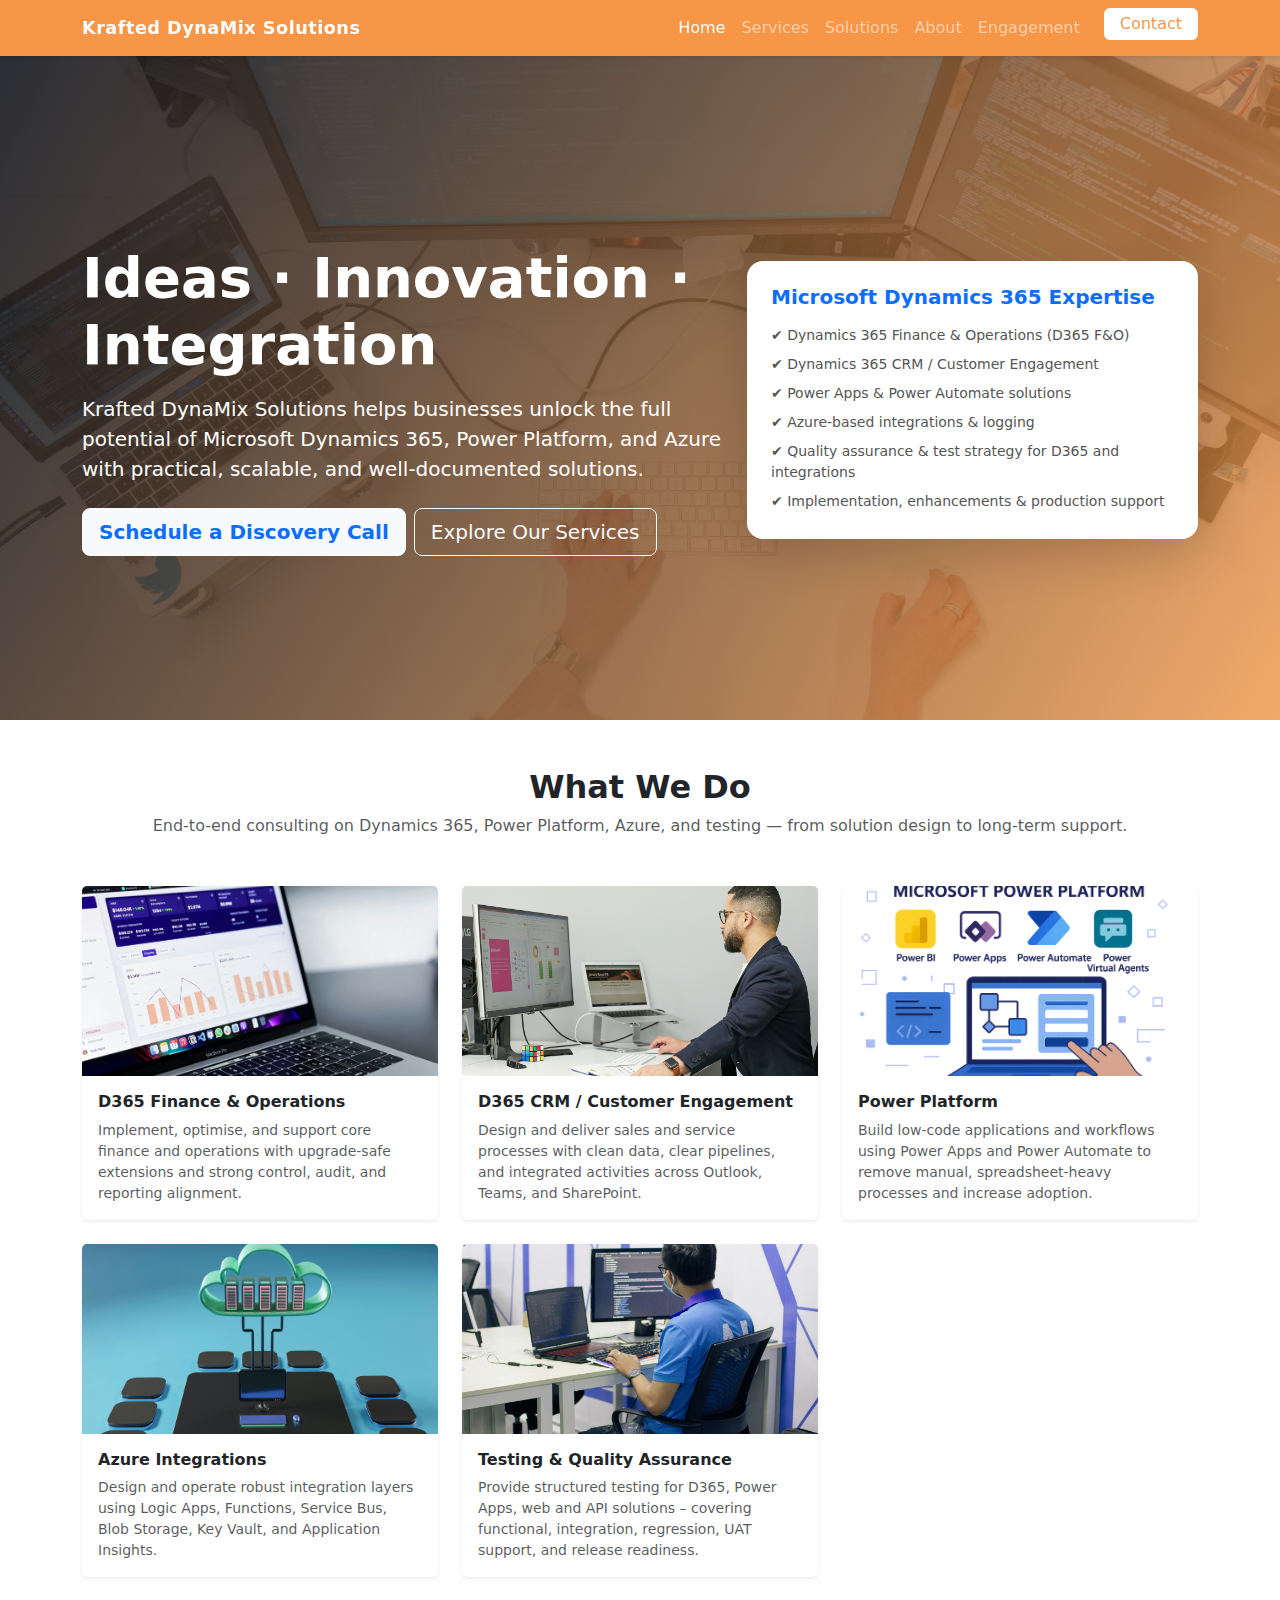
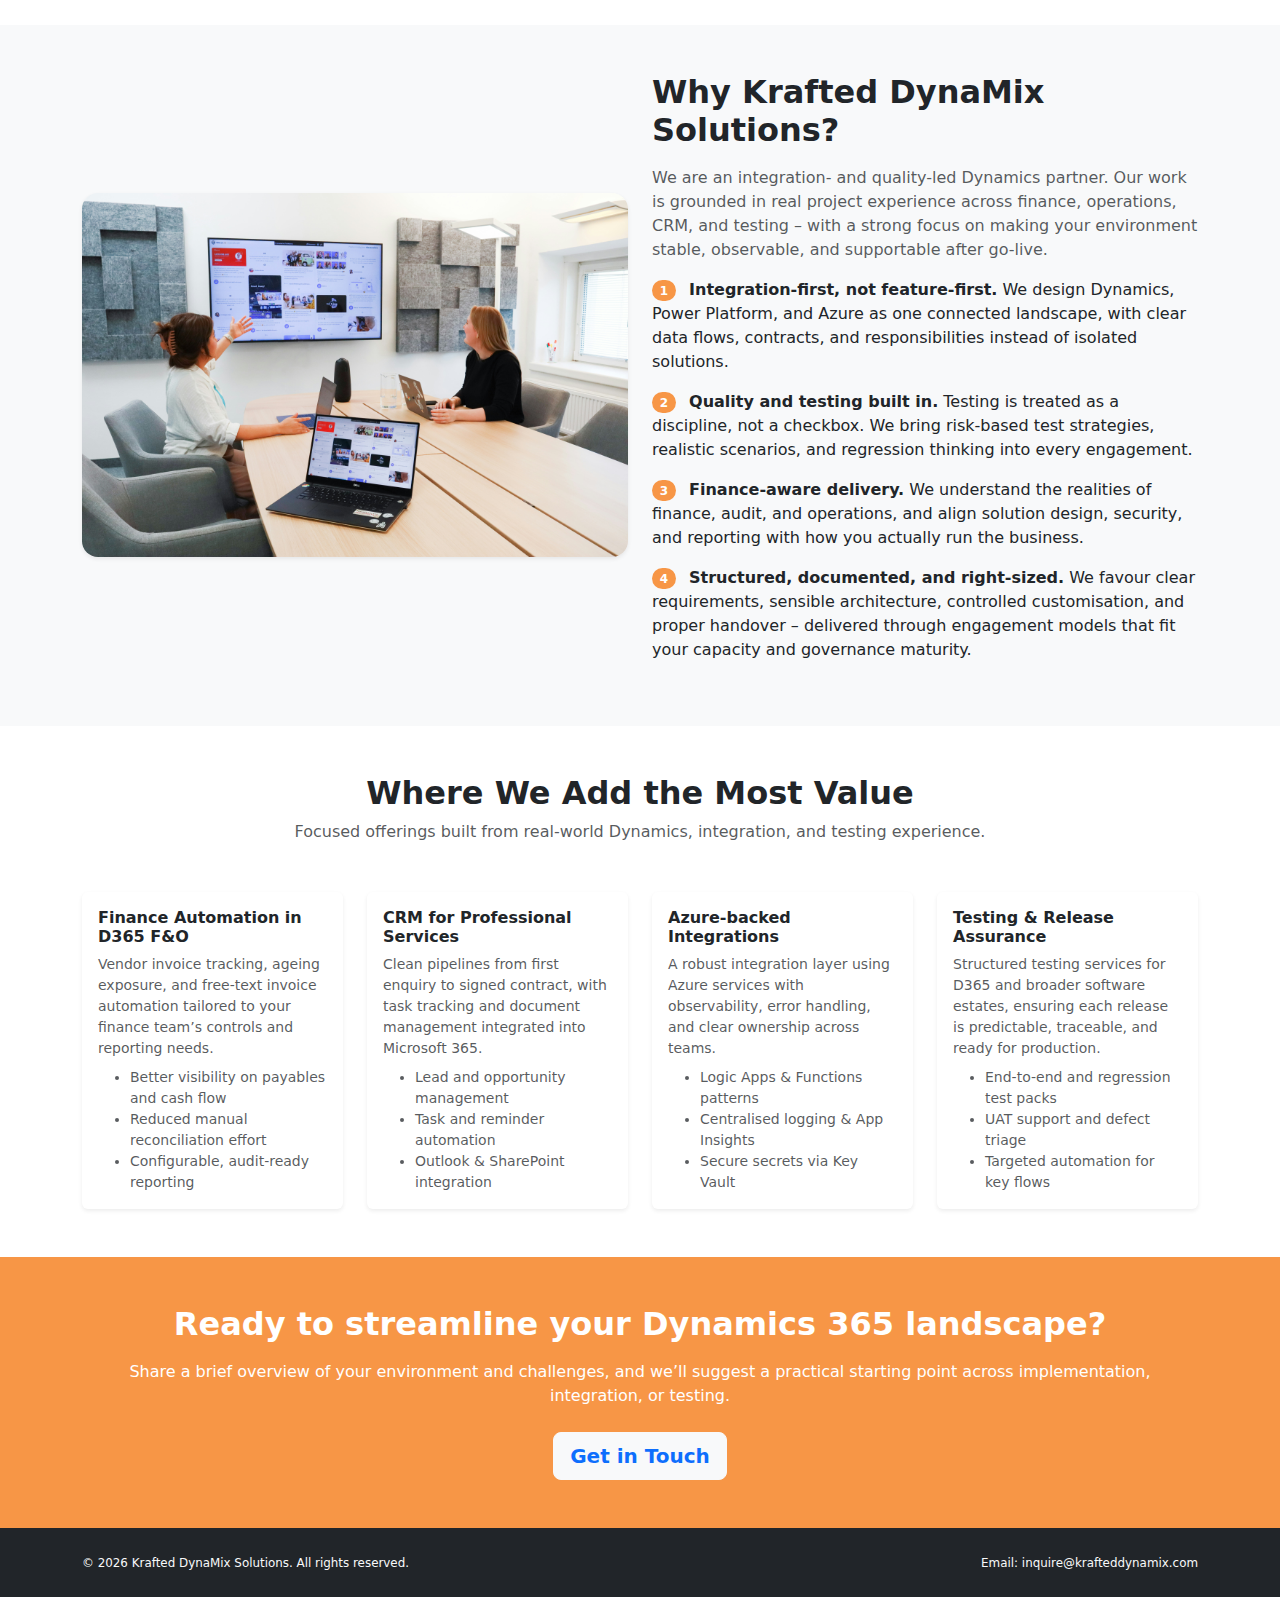
<file: index.html>
<!DOCTYPE html>
<html lang="en">
<head>
  <meta charset="UTF-8" />
  <meta name="viewport" content="width=device-width, initial-scale=1" />
  <title>Krafted DynaMix Solutions | Microsoft Dynamics 365 & Power Platform Consulting</title>

  <!-- Bootstrap CSS -->
  <link
    href="https://cdn.jsdelivr.net/npm/bootstrap@5.3.3/dist/css/bootstrap.min.css"
    rel="stylesheet"
    integrity="sha384-QWTKZyjpPEjISv5WaRU9OFeRpok6YctnYmDr5pNlyT2bRjXh0JMhjY6hW+ALEwIH"
    crossorigin="anonymous"
  />

  <!-- Custom styles -->
  <link rel="stylesheet" href="assets/css/styles.css" />
</head>
<body>
  <!-- NAVBAR -->
  <nav class="navbar navbar-expand-lg navbar-dark bg-primary shadow-sm fixed-top">
    <div class="container">
      <a class="navbar-brand fw-bold" href="index.html">
        Krafted DynaMix Solutions
      </a>
      <button
        class="navbar-toggler"
        type="button"
        data-bs-toggle="collapse"
        data-bs-target="#mainNavbar"
        aria-controls="mainNavbar"
        aria-expanded="false"
        aria-label="Toggle navigation"
      >
        <span class="navbar-toggler-icon"></span>
      </button>

      <div class="collapse navbar-collapse" id="mainNavbar">
        <ul class="navbar-nav ms-auto mb-2 mb-lg-0">
          <li class="nav-item">
            <a class="nav-link active" aria-current="page" href="index.html">Home</a>
          </li>
          <li class="nav-item">
            <a class="nav-link" href="services.html">Services</a>
          </li>
          <li class="nav-item">
            <a class="nav-link" href="solutions.html">Solutions</a>
          </li>
          <li class="nav-item">
            <a class="nav-link" href="about.html">About</a>
          </li>
          <li class="nav-item">
            <a class="nav-link" href="engagement.html">Engagement</a>
          </li>
          <li class="nav-item">
            <a class="nav-link btn btn-light text-primary ms-lg-3 px-3 py-1" href="contact.html">
              Contact
            </a>
          </li>
        </ul>
      </div>
    </div>
  </nav>

  <!-- HERO SECTION -->
  <header class="hero-section d-flex align-items-center">
    <div class="hero-overlay"></div>
    <div class="container position-relative">
      <div class="row align-items-center">
        <div class="col-lg-7 text-white">
          <h1 class="display-4 fw-bold mb-3">
            Ideas · Innovation · Integration
          </h1>
          <p class="lead mb-4">
            Krafted DynaMix Solutions helps businesses unlock the full potential of
            <strong>Microsoft Dynamics 365, Power Platform, and Azure</strong> with practical,
            scalable, and well-documented solutions.
          </p>
          <div class="d-flex flex-wrap gap-2">
            <a href="contact.html" class="btn btn-light btn-lg text-primary fw-semibold">
              Schedule a Discovery Call
            </a>
            <a href="services.html" class="btn btn-outline-light btn-lg">
              Explore Our Services
            </a>
          </div>
        </div>
        <div class="col-lg-5 mt-5 mt-lg-0 d-none d-lg-block">
          <div class="hero-card p-4 bg-white rounded-4 shadow-lg">
            <h2 class="h5 fw-bold mb-3 text-primary">Microsoft Dynamics 365 Expertise</h2>
            <ul class="list-unstyled mb-0 small hero-expertise-list">
              <li class="mb-2">✔ Dynamics 365 Finance &amp; Operations (D365 F&amp;O)</li>
              <li class="mb-2">✔ Dynamics 365 CRM / Customer Engagement</li>
              <li class="mb-2">✔ Power Apps &amp; Power Automate solutions</li>
              <li class="mb-2">✔ Azure-based integrations &amp; logging</li>
              <li class="mb-2">✔ Quality assurance &amp; test strategy for D365 and integrations</li>
              <li>✔ Implementation, enhancements &amp; production support</li>
            </ul>
          </div>
        </div>
      </div>
    </div>
  </header>

  <!-- WHAT WE DO -->
  <section class="py-5">
    <div class="container">
      <div class="text-center mb-5">
        <h2 class="fw-bold">What We Do</h2>
        <p class="text-muted mb-0">
          End-to-end consulting on Dynamics 365, Power Platform, Azure, and testing —
          from solution design to long-term support.
        </p>
      </div>

      <div class="row g-4">
        <!-- D365 F&O -->
        <div class="col-md-6 col-lg-4">
          <div class="card shadow-sm border-0">
            <img
              src="assets/img/service-d365-fo.jpg"
              class="card-img-top"
              alt="Dynamics 365 Finance and Operations consulting"
            />
            <div class="card-body">
              <h3 class="h6 fw-bold mb-2">D365 Finance &amp; Operations</h3>
              <p class="card-text small text-muted mb-0">
                Implement, optimise, and support core finance and operations with upgrade-safe extensions
                and strong control, audit, and reporting alignment.
              </p>
            </div>
          </div>
        </div>

        <!-- D365 CRM / CE -->
        <div class="col-md-6 col-lg-4">
          <div class="card shadow-sm border-0">
            <img
              src="assets/img/service-crm.jpg"
              class="card-img-top"
              alt="Dynamics 365 CRM consulting"
            />
            <div class="card-body">
              <h3 class="h6 fw-bold mb-2">D365 CRM / Customer Engagement</h3>
              <p class="card-text small text-muted mb-0">
                Design and deliver sales and service processes with clean data, clear pipelines, and
                integrated activities across Outlook, Teams, and SharePoint.
              </p>
            </div>
          </div>
        </div>

        <!-- Power Platform -->
        <div class="col-md-6 col-lg-4">
          <div class="card shadow-sm border-0">
            <img
              src="assets/img/service-power-platform.png"
              class="card-img-top"
              alt="Power Apps and automation solutions"
            />
            <div class="card-body">
              <h3 class="h6 fw-bold mb-2">Power Platform</h3>
              <p class="card-text small text-muted mb-0">
                Build low-code applications and workflows using Power Apps and Power Automate to remove
                manual, spreadsheet-heavy processes and increase adoption.
              </p>
            </div>
          </div>
        </div>

        <!-- Azure Integrations -->
        <div class="col-md-6 col-lg-4">
          <div class="card shadow-sm border-0">
            <img
              src="assets/img/service-azure.jpg"
              class="card-img-top"
              alt="Azure integration and cloud services"
            />
            <div class="card-body">
              <h3 class="h6 fw-bold mb-2">Azure Integrations</h3>
              <p class="card-text small text-muted mb-0">
                Design and operate robust integration layers using Logic Apps, Functions, Service Bus,
                Blob Storage, Key Vault, and Application Insights.
              </p>
            </div>
          </div>
        </div>

        <!-- Testing & QA -->
        <div class="col-md-6 col-lg-4">
          <div class="card shadow-sm border-0">
            <img
              src="assets/img/service-qa.jpg"
              class="card-img-top"
              alt="Testing and quality assurance services"
            />
            <div class="card-body">
              <h3 class="h6 fw-bold mb-2">Testing &amp; Quality Assurance</h3>
              <p class="card-text small text-muted mb-0">
                Provide structured testing for D365, Power Apps, web and API solutions – covering
                functional, integration, regression, UAT support, and release readiness.
              </p>
            </div>
          </div>
        </div>

      </div>
    </div>
  </section>

  <!-- WHY US -->
  <section class="py-5 bg-light">
    <div class="container">
      <div class="row align-items-center g-4">
        <div class="col-lg-6">
          <img
            src="assets/img/why-us-team.jpg"
            class="img-fluid rounded-4 shadow-sm"
            alt="Professional consulting team collaborating"
          />
        </div>
        <div class="col-lg-6">
          <h2 class="fw-bold mb-3">Why Krafted DynaMix Solutions?</h2>
          <p class="text-muted">
            We are an integration- and quality-led Dynamics partner. Our work is grounded in real
            project experience across finance, operations, CRM, and testing – with a strong focus on
            making your environment stable, observable, and supportable after go-live.
          </p>
          <ul class="list-unstyled">
            <li class="mb-3">
              <span class="badge me-2">1</span>
              <strong>Integration-first, not feature-first.</strong>
              We design Dynamics, Power Platform, and Azure as one connected landscape,
              with clear data flows, contracts, and responsibilities instead of isolated solutions.
            </li>
            <li class="mb-3">
              <span class="badge me-2">2</span>
              <strong>Quality and testing built in.</strong>
              Testing is treated as a discipline, not a checkbox. We bring risk-based test
              strategies, realistic scenarios, and regression thinking into every engagement.
            </li>
            <li class="mb-3">
              <span class="badge me-2">3</span>
              <strong>Finance-aware delivery.</strong>
              We understand the realities of finance, audit, and operations, and align solution
              design, security, and reporting with how you actually run the business.
            </li>
            <li>
              <span class="badge me-2">4</span>
              <strong>Structured, documented, and right-sized.</strong>
              We favour clear requirements, sensible architecture, controlled customisation,
              and proper handover – delivered through engagement models that fit your capacity
              and governance maturity.
            </li>
          </ul>
        </div>
      </div>
    </div>
  </section>

  <!-- HIGHLIGHTED SOLUTIONS -->
  <section class="py-5">
    <div class="container">
      <div class="text-center mb-5">
        <h2 class="fw-bold">Where We Add the Most Value</h2>
        <p class="text-muted mb-0">
          Focused offerings built from real-world Dynamics, integration, and testing experience.
        </p>
      </div>

      <div class="row g-4">
        <!-- Finance Automation -->
        <div class="col-md-6 col-lg-3">
          <div class="card h-100 border-0 shadow-sm">
            <div class="card-body">
              <h3 class="h6 fw-bold mb-2">Finance Automation in D365 F&amp;O</h3>
              <p class="small text-muted mb-2">
                Vendor invoice tracking, ageing exposure, and free-text invoice automation tailored
                to your finance team’s controls and reporting needs.
              </p>
              <ul class="small text-muted mb-0">
                <li>Better visibility on payables and cash flow</li>
                <li>Reduced manual reconciliation effort</li>
                <li>Configurable, audit-ready reporting</li>
              </ul>
            </div>
          </div>
        </div>

        <!-- CRM for Professional Services -->
        <div class="col-md-6 col-lg-3">
          <div class="card h-100 border-0 shadow-sm">
            <div class="card-body">
              <h3 class="h6 fw-bold mb-2">CRM for Professional Services</h3>
              <p class="small text-muted mb-2">
                Clean pipelines from first enquiry to signed contract, with task tracking and
                document management integrated into Microsoft 365.
              </p>
              <ul class="small text-muted mb-0">
                <li>Lead and opportunity management</li>
                <li>Task and reminder automation</li>
                <li>Outlook &amp; SharePoint integration</li>
              </ul>
            </div>
          </div>
        </div>

        <!-- Azure-backed Integrations -->
        <div class="col-md-6 col-lg-3">
          <div class="card h-100 border-0 shadow-sm">
            <div class="card-body">
              <h3 class="h6 fw-bold mb-2">Azure-backed Integrations</h3>
              <p class="small text-muted mb-2">
                A robust integration layer using Azure services with observability, error handling,
                and clear ownership across teams.
              </p>
              <ul class="small text-muted mb-0">
                <li>Logic Apps &amp; Functions patterns</li>
                <li>Centralised logging &amp; App Insights</li>
                <li>Secure secrets via Key Vault</li>
              </ul>
            </div>
          </div>
        </div>

        <!-- Testing & Release Assurance -->
        <div class="col-md-6 col-lg-3">
          <div class="card h-100 border-0 shadow-sm">
            <div class="card-body">
              <h3 class="h6 fw-bold mb-2">Testing &amp; Release Assurance</h3>
              <p class="small text-muted mb-2">
                Structured testing services for D365 and broader software estates, ensuring each
                release is predictable, traceable, and ready for production.
              </p>
              <ul class="small text-muted mb-0">
                <li>End-to-end and regression test packs</li>
                <li>UAT support and defect triage</li>
                <li>Targeted automation for key flows</li>
              </ul>
            </div>
          </div>
        </div>

      </div>
    </div>
  </section>

  <!-- CALL TO ACTION -->
  <section class="py-5 bg-primary text-white">
    <div class="container text-center">
      <h2 class="fw-bold mb-3">Ready to streamline your Dynamics 365 landscape?</h2>
      <p class="mb-4">
        Share a brief overview of your environment and challenges, and we’ll suggest
        a practical starting point across implementation, integration, or testing.
      </p>
      <a href="contact.html" class="btn btn-light btn-lg text-primary fw-semibold">
        Get in Touch
      </a>
    </div>
  </section>

  <!-- FOOTER -->
  <footer class="py-4 bg-dark text-light">
    <div class="container">
      <div class="row align-items-center gy-3">
        <div class="col-md-6">
          <small>
            © <span id="year"></span> Krafted DynaMix Solutions. All rights reserved.
          </small>
        </div>
        <div class="col-md-6 text-md-end">
          <small>
            Email:
            <a href="mailto:inquire@krafteddynamix.com" class="text-decoration-none text-light">
              inquire@krafteddynamix.com
            </a>
          </small>
        </div>
      </div>
    </div>
  </footer>

  <!-- Bootstrap JS -->
  <script
    src="https://cdn.jsdelivr.net/npm/bootstrap@5.3.3/dist/js/bootstrap.bundle.min.js"
    integrity="sha384-YvpcrYf0tY3lHB60NNkmXc5s9fDVZLESaAA55NDzOxhy9GkcIdslK1eN7N6jIeHz"
    crossorigin="anonymous"
  ></script>

  <!-- Small script for dynamic year -->
  <script>
    document.getElementById("year").textContent = new Date().getFullYear();
  </script>
</body>
</html>
</file>
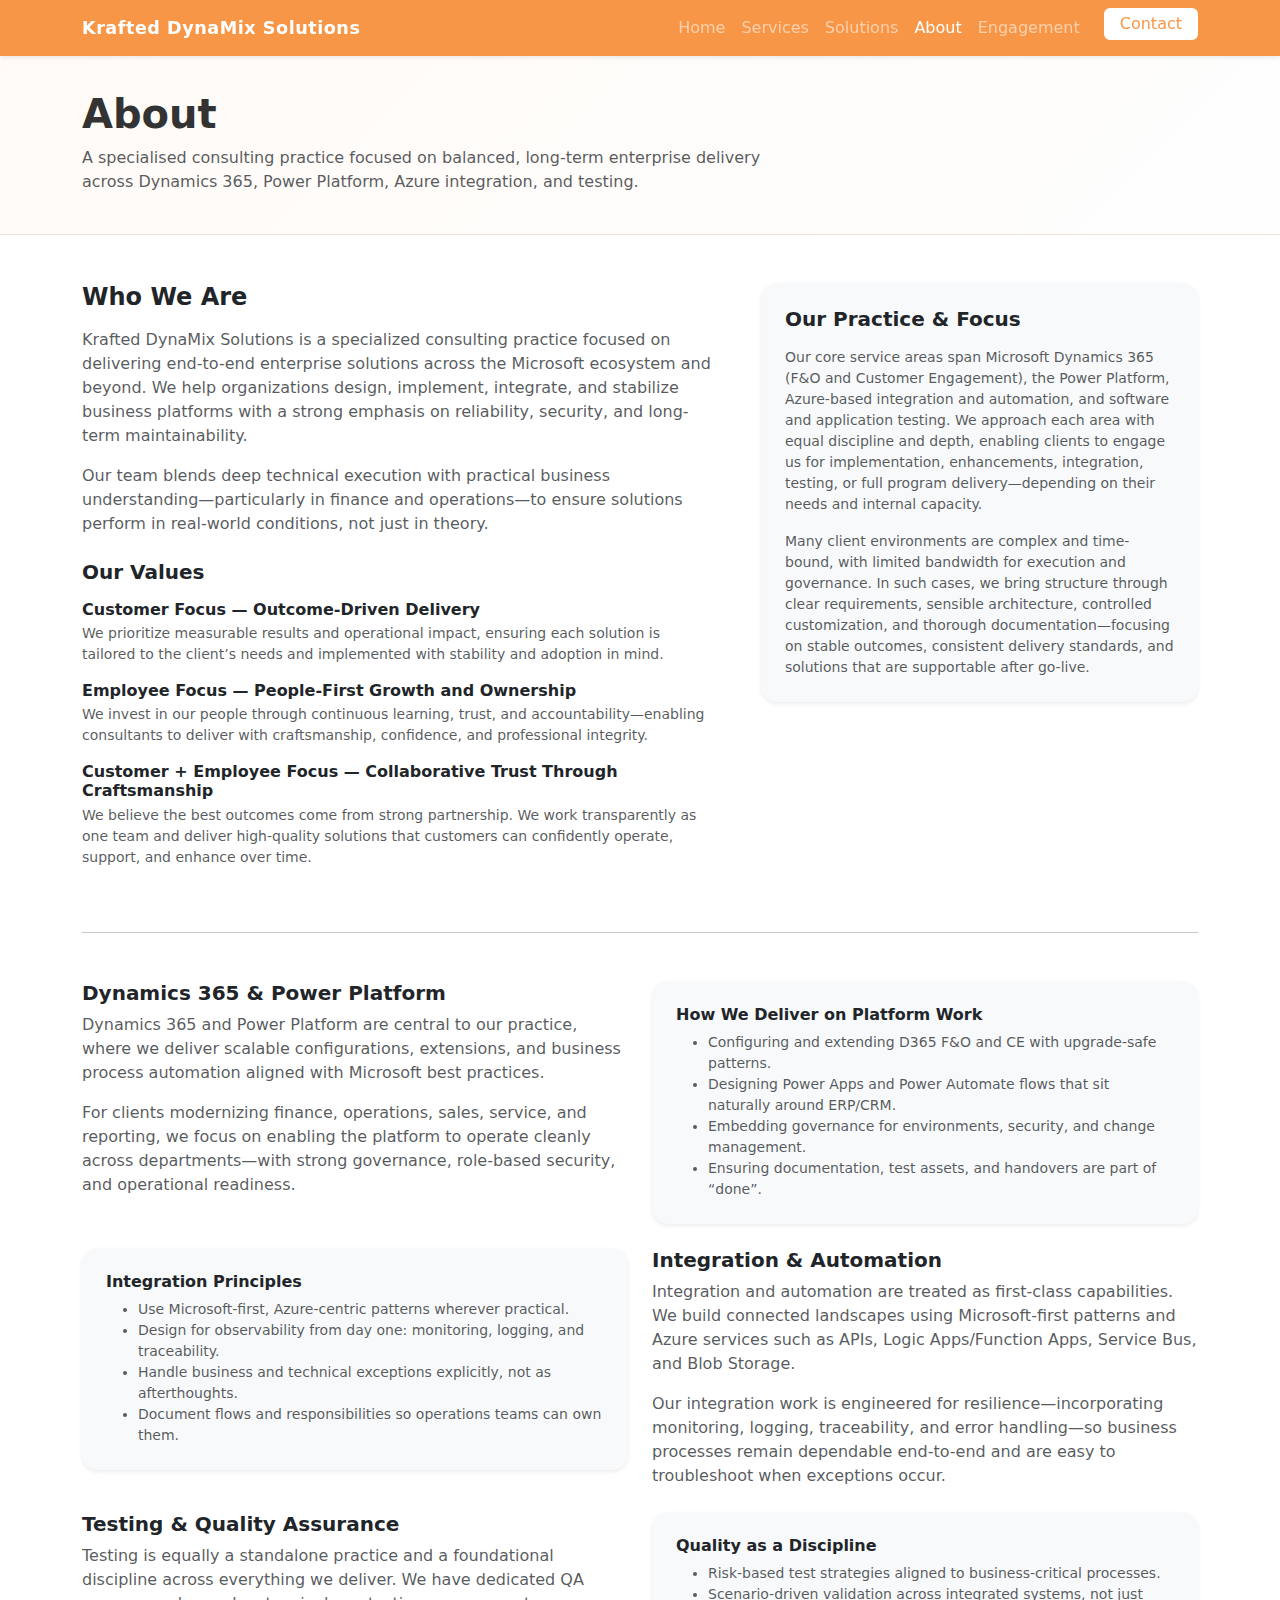
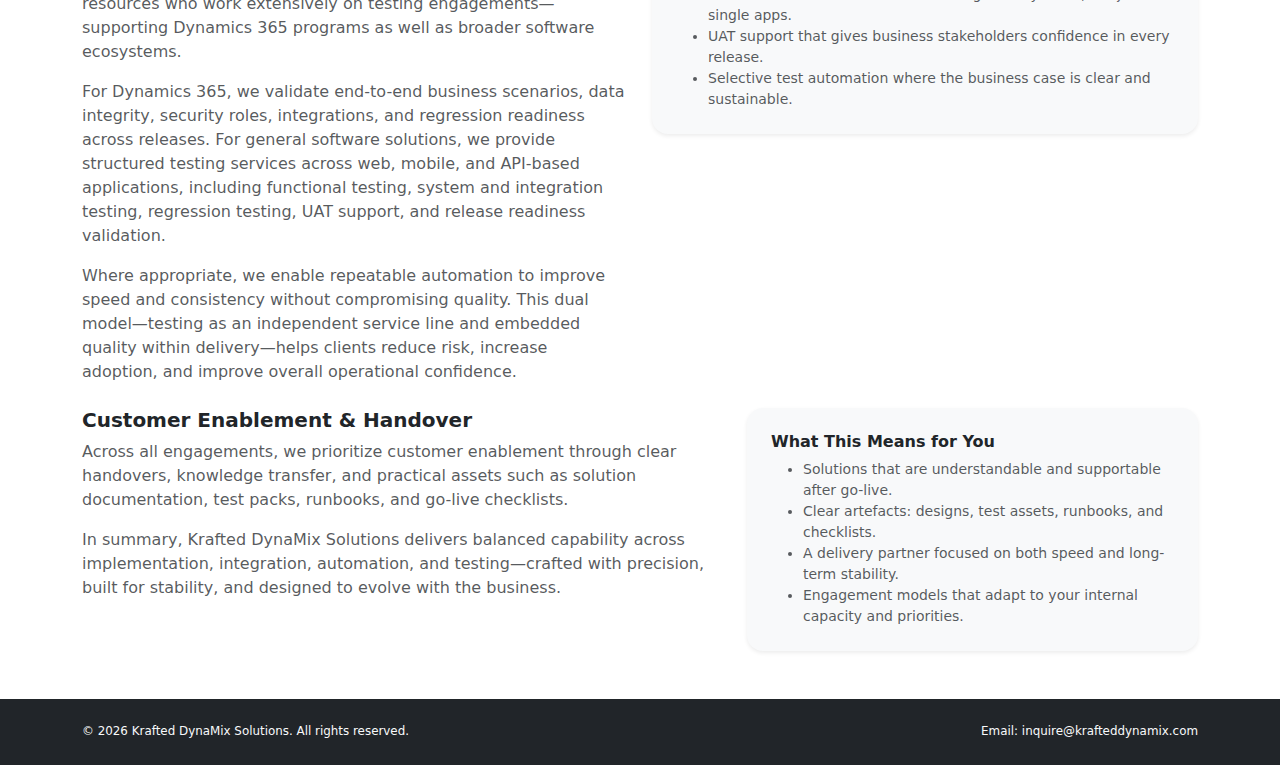
<file: about.html>
<!DOCTYPE html>
<html lang="en">
<head>
  <meta charset="UTF-8" />
  <meta name="viewport" content="width=device-width, initial-scale=1" />
  <title>About | Krafted DynaMix Solutions</title>
  <link
    href="https://cdn.jsdelivr.net/npm/bootstrap@5.3.3/dist/css/bootstrap.min.css"
    rel="stylesheet"
  />
  <link rel="stylesheet" href="assets/css/styles.css" />
</head>
<body>
  <!-- NAVBAR -->
  <nav class="navbar navbar-expand-lg navbar-dark bg-primary shadow-sm fixed-top">
    <div class="container">
      <a class="navbar-brand fw-bold" href="index.html">Krafted DynaMix Solutions</a>
      <button
        class="navbar-toggler"
        type="button"
        data-bs-toggle="collapse"
        data-bs-target="#mainNavbar"
        aria-controls="mainNavbar"
        aria-expanded="false"
        aria-label="Toggle navigation"
      >
        <span class="navbar-toggler-icon"></span>
      </button>
      <div class="collapse navbar-collapse" id="mainNavbar">
        <ul class="navbar-nav ms-auto mb-2 mb-lg-0">
          <li class="nav-item"><a class="nav-link" href="index.html">Home</a></li>
          <li class="nav-item"><a class="nav-link" href="services.html">Services</a></li>
          <li class="nav-item"><a class="nav-link" href="solutions.html">Solutions</a></li>
          <li class="nav-item"><a class="nav-link active" href="about.html">About</a></li>
          <li class="nav-item"><a class="nav-link" href="engagement.html">Engagement</a></li>
          <li class="nav-item">
            <a class="nav-link btn btn-light text-primary ms-lg-3 px-3 py-1" href="contact.html">
              Contact
            </a>
          </li>
        </ul>
      </div>
    </div>
  </nav>

  <!-- PAGE HERO -->
  <header class="page-hero">
    <div class="container">
      <h1 class="mb-2">About</h1>
      <p class="text-muted mb-0">
        A specialised consulting practice focused on balanced, long-term enterprise delivery across Dynamics 365,
        Power Platform, Azure integration, and testing.
      </p>
    </div>
  </header>

  <!-- ABOUT CONTENT -->
  <section class="py-5">
    <div class="container">
      <div class="row g-5">
        <!-- Left column: Who We Are + Values -->
        <div class="col-lg-7">
          <h2 class="h4 fw-bold mb-3">Who We Are</h2>
          <p class="text-muted">
            Krafted DynaMix Solutions is a specialized consulting practice focused on delivering end-to-end enterprise
            solutions across the Microsoft ecosystem and beyond. We help organizations design, implement, integrate, and
            stabilize business platforms with a strong emphasis on reliability, security, and long-term maintainability.
          </p>
          <p class="text-muted">
            Our team blends deep technical execution with practical business understanding—particularly in finance and
            operations—to ensure solutions perform in real-world conditions, not just in theory.
          </p>

          <h3 class="h5 fw-bold mt-4 mb-3">Our Values</h3>

          <div class="mb-3">
            <h4 class="h6 fw-bold mb-1">Customer Focus — Outcome-Driven Delivery</h4>
            <p class="small text-muted mb-0">
              We prioritize measurable results and operational impact, ensuring each solution is tailored to the client’s
              needs and implemented with stability and adoption in mind.
            </p>
          </div>

          <div class="mb-3">
            <h4 class="h6 fw-bold mb-1">Employee Focus — People-First Growth and Ownership</h4>
            <p class="small text-muted mb-0">
              We invest in our people through continuous learning, trust, and accountability—enabling consultants to
              deliver with craftsmanship, confidence, and professional integrity.
            </p>
          </div>

          <div class="mb-3">
            <h4 class="h6 fw-bold mb-1">Customer + Employee Focus — Collaborative Trust Through Craftsmanship</h4>
            <p class="small text-muted mb-0">
              We believe the best outcomes come from strong partnership. We work transparently as one team and deliver
              high-quality solutions that customers can confidently operate, support, and enhance over time.
            </p>
          </div>
        </div>

        <!-- Right column: Practice overview / core areas -->
        <div class="col-lg-5">
          <div class="p-4 bg-light rounded-4 shadow-sm">
            <h2 class="h5 fw-bold mb-3">Our Practice &amp; Focus</h2>
            <p class="small text-muted">
              Our core service areas span Microsoft Dynamics 365 (F&amp;O and Customer Engagement), the Power Platform,
              Azure-based integration and automation, and software and application testing. We approach each area with
              equal discipline and depth, enabling clients to engage us for implementation, enhancements, integration,
              testing, or full program delivery—depending on their needs and internal capacity.
            </p>
            <p class="small text-muted mb-0">
              Many client environments are complex and time-bound, with limited bandwidth for execution and governance.
              In such cases, we bring structure through clear requirements, sensible architecture, controlled
              customization, and thorough documentation—focusing on stable outcomes, consistent delivery standards, and
              solutions that are supportable after go-live.
            </p>
          </div>
        </div>
      </div>

      <hr class="my-5" />

      <!-- Dynamics & Power Platform -->
      <div class="row g-4 mb-4">
        <div class="col-lg-6">
          <h3 class="h5 fw-bold mb-2">Dynamics 365 &amp; Power Platform</h3>
          <p class="text-muted">
            Dynamics 365 and Power Platform are central to our practice, where we deliver scalable configurations,
            extensions, and business process automation aligned with Microsoft best practices.
          </p>
          <p class="text-muted mb-0">
            For clients modernizing finance, operations, sales, service, and reporting, we focus on enabling the platform
            to operate cleanly across departments—with strong governance, role-based security, and operational readiness.
          </p>
        </div>
        <div class="col-lg-6">
          <div class="p-4 bg-light rounded-4 shadow-sm">
            <h4 class="h6 fw-bold mb-2">How We Deliver on Platform Work</h4>
            <ul class="small text-muted mb-0">
              <li>Configuring and extending D365 F&amp;O and CE with upgrade-safe patterns.</li>
              <li>Designing Power Apps and Power Automate flows that sit naturally around ERP/CRM.</li>
              <li>Embedding governance for environments, security, and change management.</li>
              <li>Ensuring documentation, test assets, and handovers are part of “done”.</li>
            </ul>
          </div>
        </div>
      </div>

      <!-- Integration & Automation -->
      <div class="row g-4 mb-4">
        <div class="col-lg-6 order-lg-2">
          <h3 class="h5 fw-bold mb-2">Integration &amp; Automation</h3>
          <p class="text-muted">
            Integration and automation are treated as first-class capabilities. We build connected landscapes using
            Microsoft-first patterns and Azure services such as APIs, Logic Apps/Function Apps, Service Bus, and Blob
            Storage.
          </p>
          <p class="text-muted mb-0">
            Our integration work is engineered for resilience—incorporating monitoring, logging, traceability, and error
            handling—so business processes remain dependable end-to-end and are easy to troubleshoot when exceptions
            occur.
          </p>
        </div>
        <div class="col-lg-6 order-lg-1">
          <div class="p-4 bg-light rounded-4 shadow-sm">
            <h4 class="h6 fw-bold mb-2">Integration Principles</h4>
            <ul class="small text-muted mb-0">
              <li>Use Microsoft-first, Azure-centric patterns wherever practical.</li>
              <li>Design for observability from day one: monitoring, logging, and traceability.</li>
              <li>Handle business and technical exceptions explicitly, not as afterthoughts.</li>
              <li>Document flows and responsibilities so operations teams can own them.</li>
            </ul>
          </div>
        </div>
      </div>

      <!-- Testing & QA -->
      <div class="row g-4 mb-4">
        <div class="col-lg-6">
          <h3 class="h5 fw-bold mb-2">Testing &amp; Quality Assurance</h3>
          <p class="text-muted">
            Testing is equally a standalone practice and a foundational discipline across everything we deliver. We have
            dedicated QA resources who work extensively on testing engagements—supporting Dynamics 365 programs as well as
            broader software ecosystems.
          </p>
          <p class="text-muted">
            For Dynamics 365, we validate end-to-end business scenarios, data integrity, security roles, integrations, and
            regression readiness across releases. For general software solutions, we provide structured testing services
            across web, mobile, and API-based applications, including functional testing, system and integration testing,
            regression testing, UAT support, and release readiness validation.
          </p>
          <p class="text-muted mb-0">
            Where appropriate, we enable repeatable automation to improve speed and consistency without compromising
            quality. This dual model—testing as an independent service line and embedded quality within delivery—helps
            clients reduce risk, increase adoption, and improve overall operational confidence.
          </p>
        </div>
        <div class="col-lg-6">
          <div class="p-4 bg-light rounded-4 shadow-sm">
            <h4 class="h6 fw-bold mb-2">Quality as a Discipline</h4>
            <ul class="small text-muted mb-0">
              <li>Risk-based test strategies aligned to business-critical processes.</li>
              <li>Scenario-driven validation across integrated systems, not just single apps.</li>
              <li>UAT support that gives business stakeholders confidence in every release.</li>
              <li>Selective test automation where the business case is clear and sustainable.</li>
            </ul>
          </div>
        </div>
      </div>

      <!-- Customer Enablement -->
      <div class="row g-4">
        <div class="col-lg-7">
          <h3 class="h5 fw-bold mb-2">Customer Enablement &amp; Handover</h3>
          <p class="text-muted">
            Across all engagements, we prioritize customer enablement through clear handovers, knowledge transfer, and
            practical assets such as solution documentation, test packs, runbooks, and go-live checklists.
          </p>
          <p class="text-muted mb-0">
            In summary, Krafted DynaMix Solutions delivers balanced capability across implementation, integration,
            automation, and testing—crafted with precision, built for stability, and designed to evolve with the business.
          </p>
        </div>
        <div class="col-lg-5">
          <div class="p-4 bg-light rounded-4 shadow-sm">
            <h4 class="h6 fw-bold mb-2">What This Means for You</h4>
            <ul class="small text-muted mb-0">
              <li>Solutions that are understandable and supportable after go-live.</li>
              <li>Clear artefacts: designs, test assets, runbooks, and checklists.</li>
              <li>A delivery partner focused on both speed and long-term stability.</li>
              <li>Engagement models that adapt to your internal capacity and priorities.</li>
            </ul>
          </div>
        </div>
      </div>

    </div>
  </section>

  <!-- FOOTER -->
  <footer class="py-4 bg-dark text-light">
    <div class="container d-flex flex-column flex-md-row justify-content-between align-items-center gap-2">
      <small>© <span id="year"></span> Krafted DynaMix Solutions. All rights reserved.</small>
      <small>
        Email:
        <a href="mailto:inquire@krafteddynamix.com" class="text-decoration-none text-light">
          inquire@krafteddynamix.com
        </a>
      </small>
    </div>
  </footer>

  <script src="https://cdn.jsdelivr.net/npm/bootstrap@5.3.3/dist/js/bootstrap.bundle.min.js"></script>
  <script>
    document.getElementById("year").textContent = new Date().getFullYear();
  </script>
</body>
</html>
</file>
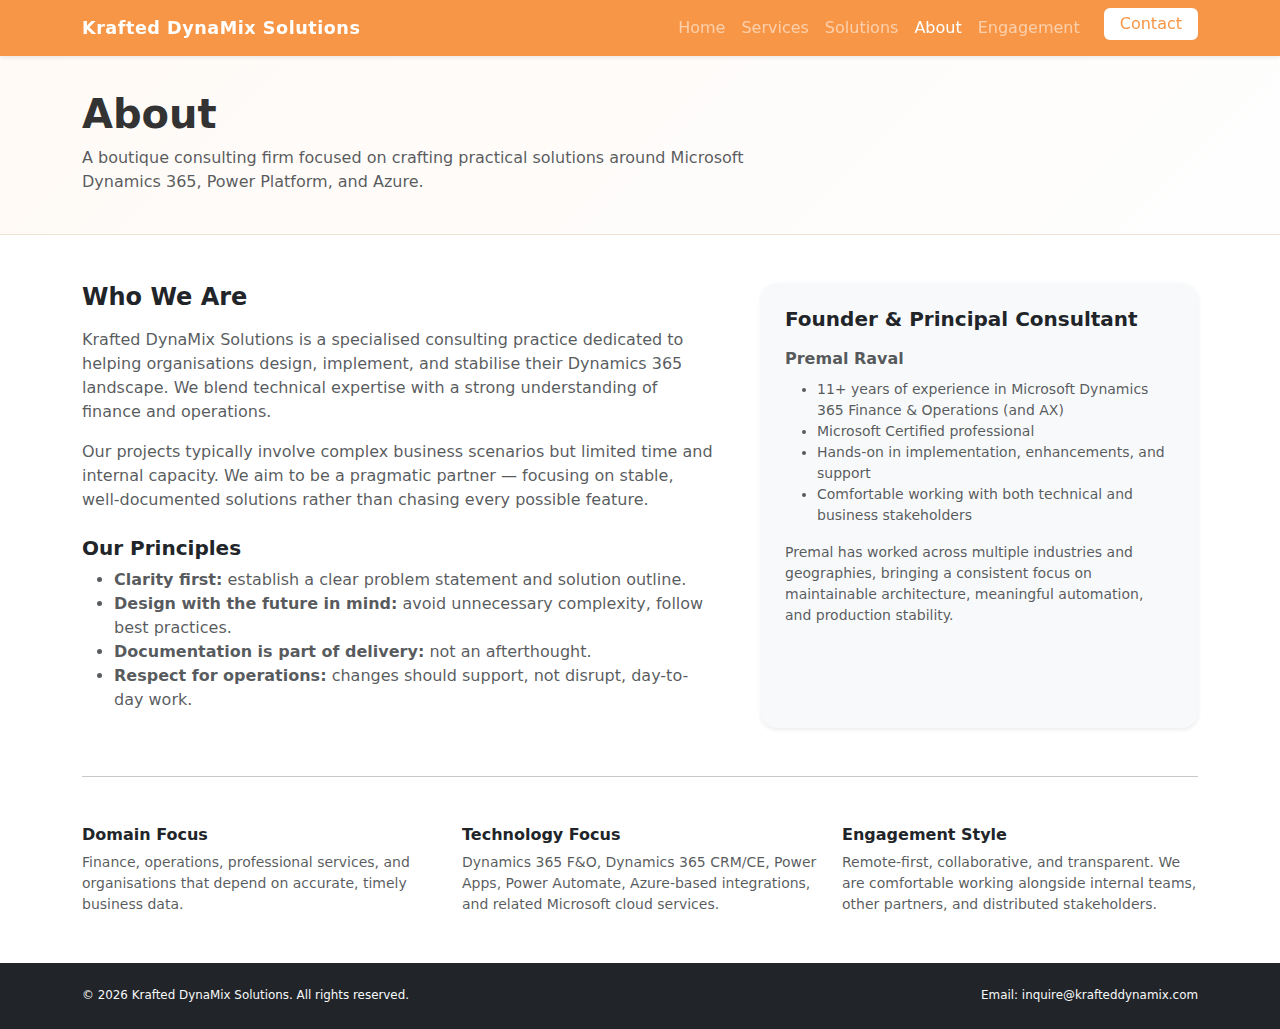
<file: aboutOLD.html>
<!DOCTYPE html>
<html lang="en">
<head>
  <meta charset="UTF-8" />
  <meta name="viewport" content="width=device-width, initial-scale=1" />
  <title>About | Krafted DynaMix Solutions</title>
  <link
    href="https://cdn.jsdelivr.net/npm/bootstrap@5.3.3/dist/css/bootstrap.min.css"
    rel="stylesheet"
  />
  <link rel="stylesheet" href="assets/css/styles.css" />
</head>
<body>
  <!-- NAVBAR -->
  <nav class="navbar navbar-expand-lg navbar-dark bg-primary shadow-sm fixed-top">
    <div class="container">
      <a class="navbar-brand fw-bold" href="index.html">Krafted DynaMix Solutions</a>
      <button
        class="navbar-toggler"
        type="button"
        data-bs-toggle="collapse"
        data-bs-target="#mainNavbar"
        aria-controls="mainNavbar"
        aria-expanded="false"
        aria-label="Toggle navigation"
      >
        <span class="navbar-toggler-icon"></span>
      </button>
      <div class="collapse navbar-collapse" id="mainNavbar">
        <ul class="navbar-nav ms-auto mb-2 mb-lg-0">
          <li class="nav-item"><a class="nav-link" href="index.html">Home</a></li>
          <li class="nav-item"><a class="nav-link" href="services.html">Services</a></li>
          <li class="nav-item"><a class="nav-link" href="solutions.html">Solutions</a></li>
          <li class="nav-item"><a class="nav-link active" href="about.html">About</a></li>
          <li class="nav-item"><a class="nav-link" href="engagement.html">Engagement</a></li>
          <li class="nav-item">
            <a class="nav-link btn btn-light text-primary ms-lg-3 px-3 py-1" href="contact.html">
              Contact
            </a>
          </li>
        </ul>
      </div>
    </div>
  </nav>

  <!-- PAGE HERO -->
  <header class="page-hero">
    <div class="container">
      <h1 class="mb-2">About</h1>
      <p class="text-muted mb-0">
        A boutique consulting firm focused on crafting practical solutions around
        Microsoft Dynamics 365, Power Platform, and Azure.
      </p>
    </div>
  </header>

  <!-- ABOUT CONTENT -->
  <section class="py-5">
    <div class="container">
      <div class="row g-5">
        <div class="col-lg-7">
          <h2 class="h4 fw-bold mb-3">Who We Are</h2>
          <p class="text-muted">
            Krafted DynaMix Solutions is a specialised consulting practice dedicated to
            helping organisations design, implement, and stabilise their Dynamics 365
            landscape. We blend technical expertise with a strong understanding of
            finance and operations.
          </p>
          <p class="text-muted">
            Our projects typically involve complex business scenarios but limited time
            and internal capacity. We aim to be a pragmatic partner — focusing on
            stable, well-documented solutions rather than chasing every possible feature.
          </p>

          <h3 class="h5 fw-bold mt-4 mb-2">Our Principles</h3>
          <ul class="text-muted">
            <li><strong>Clarity first:</strong> establish a clear problem statement and solution outline.</li>
            <li><strong>Design with the future in mind:</strong> avoid unnecessary complexity, follow best practices.</li>
            <li><strong>Documentation is part of delivery:</strong> not an afterthought.</li>
            <li><strong>Respect for operations:</strong> changes should support, not disrupt, day-to-day work.</li>
          </ul>
        </div>

        <div class="col-lg-5">
          <div class="p-4 bg-light rounded-4 shadow-sm h-100">
            <h2 class="h5 fw-bold mb-3">Founder & Principal Consultant</h2>
            <p class="text-muted mb-2"><strong>Premal Raval</strong></p>
            <ul class="text-muted small mb-3">
              <li>11+ years of experience in Microsoft Dynamics 365 Finance & Operations (and AX)</li>
              <li>Microsoft Certified professional</li>
              <li>Hands-on in implementation, enhancements, and support</li>
              <li>Comfortable working with both technical and business stakeholders</li>
            </ul>
            <p class="text-muted small mb-0">
              Premal has worked across multiple industries and geographies, bringing a
              consistent focus on maintainable architecture, meaningful automation, and
              production stability.
            </p>
          </div>
        </div>
      </div>

      <hr class="my-5" />

      <div class="row g-4">
        <div class="col-md-4">
          <h3 class="h6 fw-bold mb-2">Domain Focus</h3>
          <p class="small text-muted mb-0">
            Finance, operations, professional services, and organisations that depend on
            accurate, timely business data.
          </p>
        </div>
        <div class="col-md-4">
          <h3 class="h6 fw-bold mb-2">Technology Focus</h3>
          <p class="small text-muted mb-0">
            Dynamics 365 F&O, Dynamics 365 CRM/CE, Power Apps, Power Automate,
            Azure-based integrations, and related Microsoft cloud services.
          </p>
        </div>
        <div class="col-md-4">
          <h3 class="h6 fw-bold mb-2">Engagement Style</h3>
          <p class="small text-muted mb-0">
            Remote-first, collaborative, and transparent. We are comfortable working
            alongside internal teams, other partners, and distributed stakeholders.
          </p>
        </div>
      </div>
    </div>
  </section>

  <!-- FOOTER -->
  <footer class="py-4 bg-dark text-light">
    <div class="container d-flex flex-column flex-md-row justify-content-between align-items-center gap-2">
      <small>© <span id="year"></span> Krafted DynaMix Solutions. All rights reserved.</small>
      <small>
        Email:
        <a href="mailto:inquire@krafteddynamix.com" class="text-decoration-none text-light">
          inquire@krafteddynamix.com
        </a>
      </small>
    </div>
  </footer>

  <script src="https://cdn.jsdelivr.net/npm/bootstrap@5.3.3/dist/js/bootstrap.bundle.min.js"></script>
  <script>document.getElementById("year").textContent = new Date().getFullYear();</script>
</body>
</html>
</file>
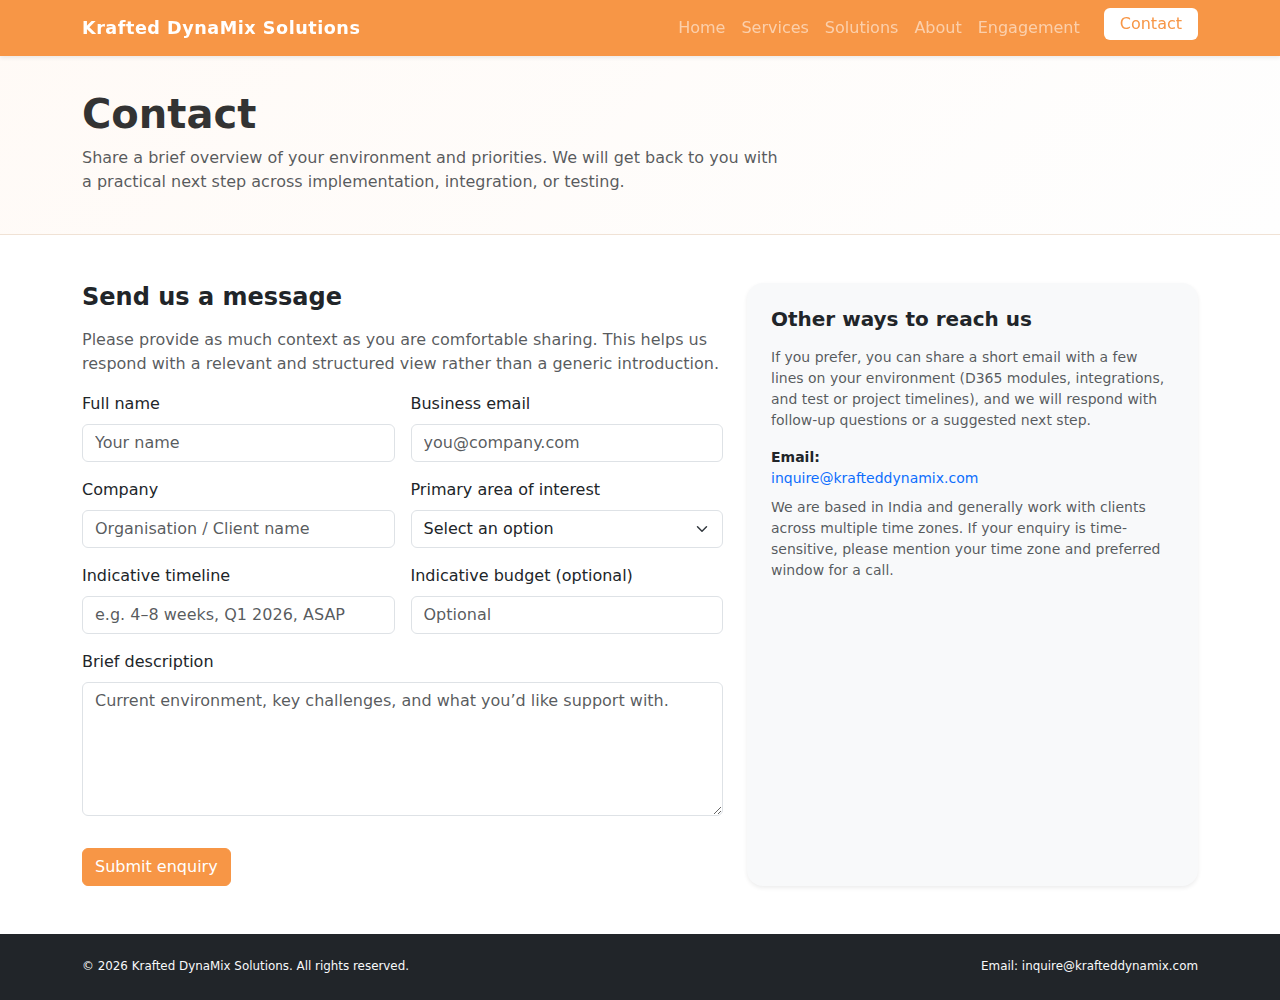
<file: contact.html>
<!DOCTYPE html>
<html lang="en">
<head>
  <meta charset="UTF-8" />
  <meta name="viewport" content="width=device-width, initial-scale=1" />
  <title>Contact | Krafted DynaMix Solutions</title>
  <link
    href="https://cdn.jsdelivr.net/npm/bootstrap@5.3.3/dist/css/bootstrap.min.css"
    rel="stylesheet"
  />
  <link rel="stylesheet" href="assets/css/styles.css" />
</head>
<body>
  <!-- NAVBAR -->
  <nav class="navbar navbar-expand-lg navbar-dark bg-primary shadow-sm fixed-top">
    <div class="container">
      <a class="navbar-brand fw-bold" href="index.html">Krafted DynaMix Solutions</a>
      <button
        class="navbar-toggler"
        type="button"
        data-bs-toggle="collapse"
        data-bs-target="#mainNavbar"
        aria-controls="mainNavbar"
        aria-expanded="false"
        aria-label="Toggle navigation"
      >
        <span class="navbar-toggler-icon"></span>
      </button>
      <div class="collapse navbar-collapse" id="mainNavbar">
        <ul class="navbar-nav ms-auto mb-2 mb-lg-0">
          <li class="nav-item"><a class="nav-link" href="index.html">Home</a></li>
          <li class="nav-item"><a class="nav-link" href="services.html">Services</a></li>
          <li class="nav-item"><a class="nav-link" href="solutions.html">Solutions</a></li>
          <li class="nav-item"><a class="nav-link" href="about.html">About</a></li>
          <li class="nav-item"><a class="nav-link" href="engagement.html">Engagement</a></li>
          <li class="nav-item">
            <a class="nav-link btn btn-light text-primary ms-lg-3 px-3 py-1 active" href="contact.html">
              Contact
            </a>
          </li>
        </ul>
      </div>
    </div>
  </nav>

  <!-- PAGE HERO -->
  <header class="page-hero">
    <div class="container">
      <h1 class="mb-2">Contact</h1>
      <p class="text-muted mb-0">
        Share a brief overview of your environment and priorities. We will get back to you with
        a practical next step across implementation, integration, or testing.
      </p>
    </div>
  </header>

  <!-- CONTACT SECTION -->
  <section class="py-5">
    <div class="container">
      <div class="row g-4">
        <!-- Form -->
        <div class="col-lg-7">
          <h2 class="h4 fw-bold mb-3">Send us a message</h2>
          <p class="text-muted">
            Please provide as much context as you are comfortable sharing. This helps us respond
            with a relevant and structured view rather than a generic introduction.
          </p>

          <!--
            NOTE:
            - Replace the action URL with your actual form handler (e.g. Formspree, custom API, etc.).
            - CAPTCHA is integrated using Google reCAPTCHA v2 (checkbox).
          -->
          <form
            id="contactForm"
            method="post"
            action="#"
            novalidate
          >
            <div class="row g-3">
              <div class="col-md-6">
                <label for="name" class="form-label">Full name</label>
                <input
                  type="text"
                  class="form-control"
                  id="name"
                  name="name"
                  placeholder="Your name"
                  required
                />
              </div>
              <div class="col-md-6">
                <label for="email" class="form-label">Business email</label>
                <input
                  type="email"
                  class="form-control"
                  id="email"
                  name="email"
                  placeholder="you@company.com"
                  required
                />
              </div>
              <div class="col-md-6">
                <label for="company" class="form-label">Company</label>
                <input
                  type="text"
                  class="form-control"
                  id="company"
                  name="company"
                  placeholder="Organisation / Client name"
                />
              </div>
              <div class="col-md-6">
                <label for="topic" class="form-label">Primary area of interest</label>
                <select class="form-select" id="topic" name="topic">
                  <option value="">Select an option</option>
                  <option value="fo">D365 Finance &amp; Operations</option>
                  <option value="crm">D365 CRM / Customer Engagement</option>
                  <option value="power">Power Apps / Power Automate</option>
                  <option value="integration">Azure Integration &amp; Automation</option>
                  <option value="testing">Testing &amp; QA</option>
                  <option value="other">Other / Not sure</option>
                </select>
              </div>
              <div class="col-md-6">
                <label for="timeline" class="form-label">Indicative timeline</label>
                <input
                  type="text"
                  class="form-control"
                  id="timeline"
                  name="timeline"
                  placeholder="e.g. 4–8 weeks, Q1 2026, ASAP"
                />
              </div>
              <div class="col-md-6">
                <label for="budget" class="form-label">Indicative budget (optional)</label>
                <input
                  type="text"
                  class="form-control"
                  id="budget"
                  name="budget"
                  placeholder="Optional"
                />
              </div>
              <div class="col-12">
                <label for="message" class="form-label">Brief description</label>
                <textarea
                  class="form-control"
                  id="message"
                  name="message"
                  rows="5"
                  placeholder="Current environment, key challenges, and what you’d like support with."
                  required
                ></textarea>
              </div>

              <!-- reCAPTCHA -->
              <div class="col-12">
                <!--
                  IMPORTANT:
                  - Replace YOUR_RECAPTCHA_SITE_KEY with the actual site key from Google reCAPTCHA.
                  - This is reCAPTCHA v2 (“I'm not a robot” checkbox).
                -->
                <div class="g-recaptcha" data-sitekey="6LeUQissAAAAAGbmG1tLosbjzwGwox-kSt4IKmiO"></div>
              </div>

              <div class="col-12">
                <button type="submit" class="btn btn-primary">
                  Submit enquiry
                </button>
              </div>
            </div>
          </form>
        </div>

        <!-- Contact details / side panel -->
        <div class="col-lg-5">
          <div class="p-4 bg-light rounded-4 shadow-sm h-100">
            <h2 class="h5 fw-bold mb-3">Other ways to reach us</h2>
            <p class="small text-muted">
              If you prefer, you can share a short email with a few lines on your environment
              (D365 modules, integrations, and test or project timelines), and we will respond with
              follow-up questions or a suggested next step.
            </p>
            <p class="small mb-2">
              <strong>Email:</strong><br />
              <a href="mailto:inquire@krafteddynamix.com" class="text-decoration-none">
                inquire@krafteddynamix.com
              </a>
            </p>
            <p class="small mb-0 text-muted">
              We are based in India and generally work with clients across multiple time zones.
              If your enquiry is time-sensitive, please mention your time zone and preferred
              window for a call.
            </p>
          </div>
        </div>
      </div>
    </div>
  </section>

  <!-- FOOTER -->
  <footer class="py-4 bg-dark text-light">
    <div class="container d-flex flex-column flex-md-row justify-content-between align-items-center gap-2">
      <small>© <span id="year"></span> Krafted DynaMix Solutions. All rights reserved.</small>
      <small>
        Email:
        <a href="mailto:inquire@krafteddynamix.com" class="text-decoration-none text-light">
          inquire@krafteddynamix.com
        </a>
      </small>
    </div>
  </footer>

  <!-- Bootstrap JS -->
  <script src="https://cdn.jsdelivr.net/npm/bootstrap@5.3.3/dist/js/bootstrap.bundle.min.js"></script>

  <!-- Google reCAPTCHA -->
  <script src="https://www.google.com/recaptcha/api.js" async defer></script>

  <!-- Small script for dynamic year + basic CAPTCHA guard -->
  <script>
    document.getElementById("year").textContent = new Date().getFullYear();

    // Optional: basic client-side check to ensure reCAPTCHA is ticked
    document.getElementById("contactForm").addEventListener("submit", function (e) {
      if (typeof grecaptcha !== "undefined") {
        var response = grecaptcha.getResponse();
        if (!response || response.length === 0) {
          e.preventDefault();
          alert("Please verify that you are not a robot before submitting.");
        }
      }
    });
  </script>
</body>
</html>
</file>
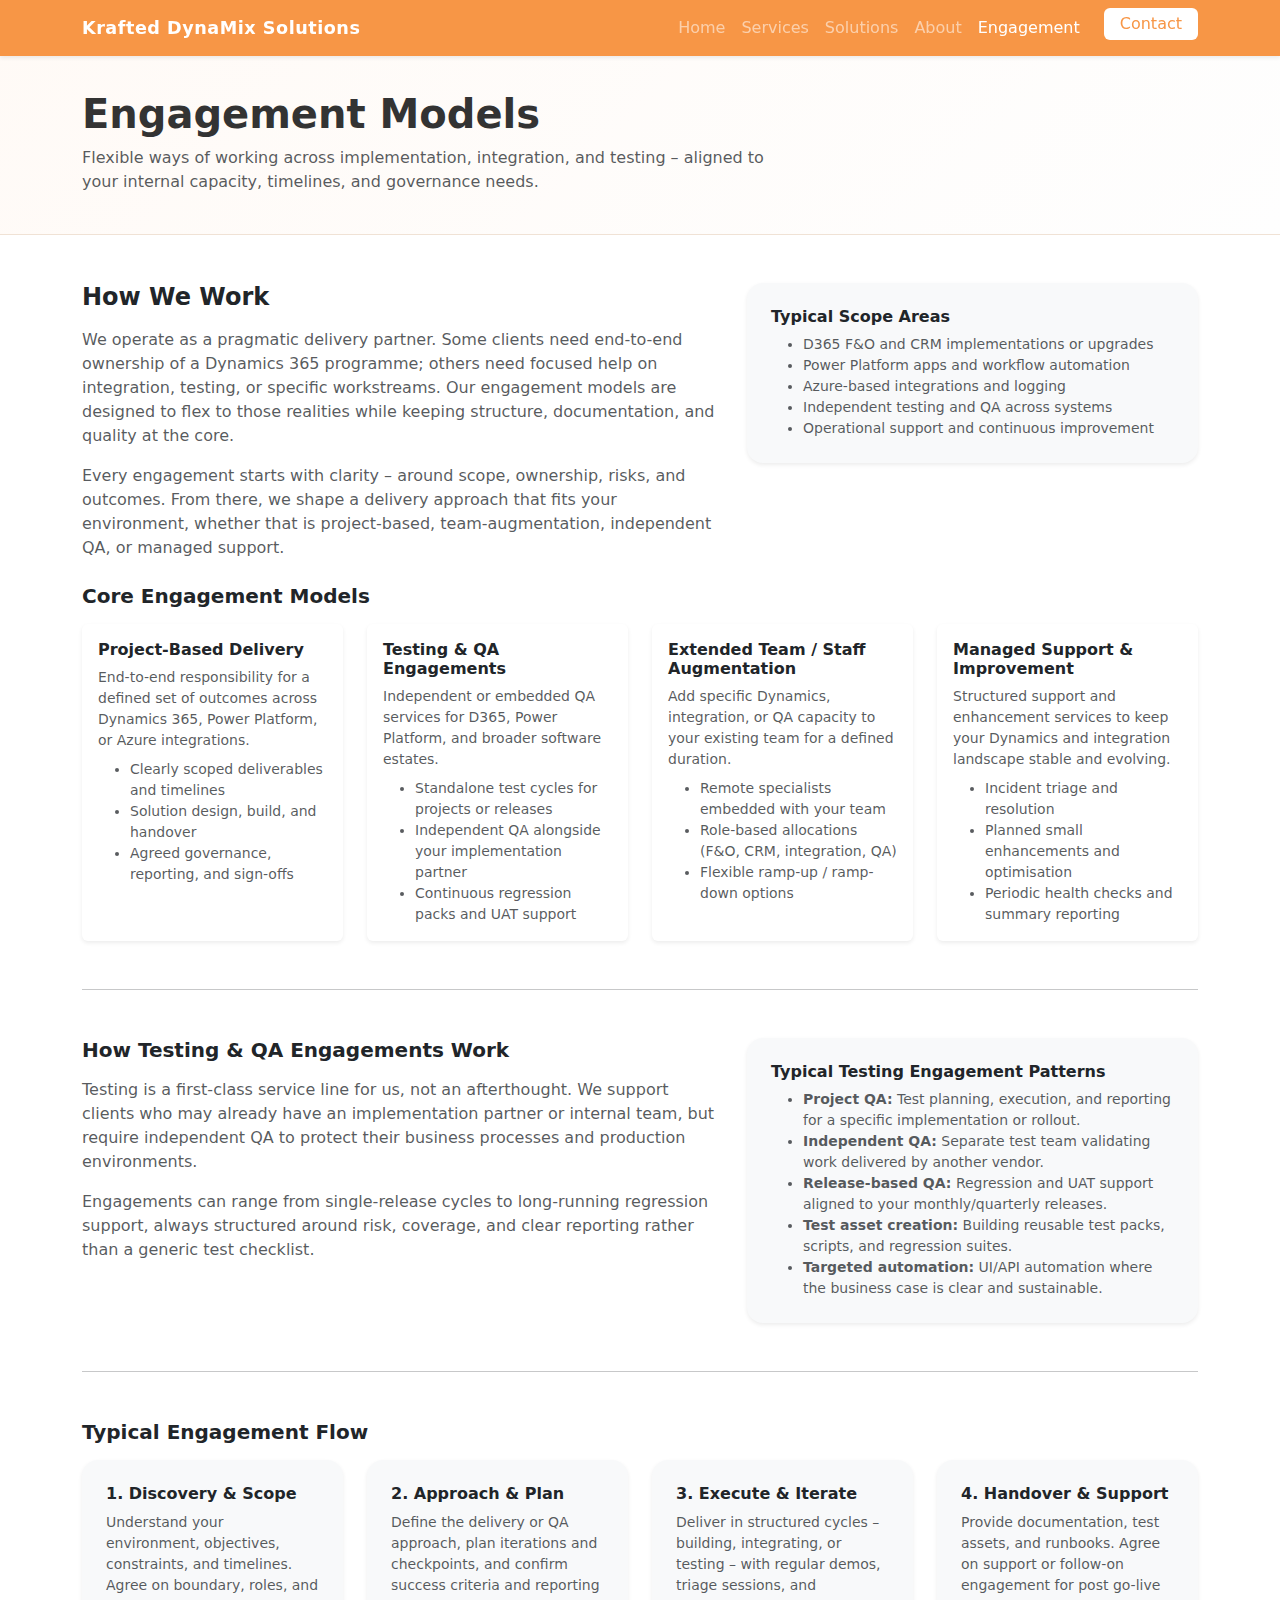
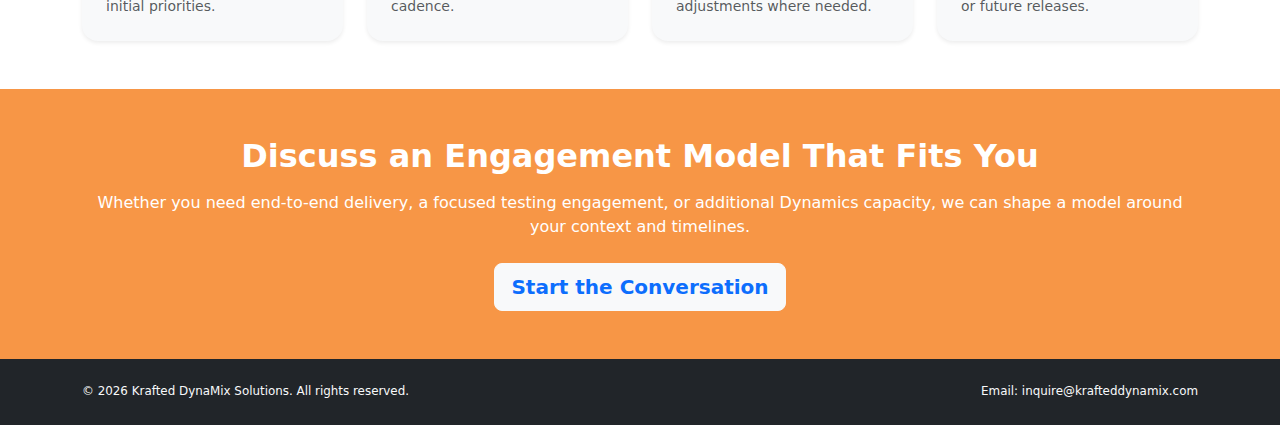
<file: engagement.html>
<!DOCTYPE html>
<html lang="en">
<head>
  <meta charset="UTF-8" />
  <meta name="viewport" content="width=device-width, initial-scale=1" />
  <title>Engagement Models | Krafted DynaMix Solutions</title>
  <link
    href="https://cdn.jsdelivr.net/npm/bootstrap@5.3.3/dist/css/bootstrap.min.css"
    rel="stylesheet"
  />
  <link rel="stylesheet" href="assets/css/styles.css" />
</head>
<body>
  <!-- NAVBAR -->
  <nav class="navbar navbar-expand-lg navbar-dark bg-primary shadow-sm fixed-top">
    <div class="container">
      <a class="navbar-brand fw-bold" href="index.html">Krafted DynaMix Solutions</a>
      <button
        class="navbar-toggler"
        type="button"
        data-bs-toggle="collapse"
        data-bs-target="#mainNavbar"
        aria-controls="mainNavbar"
        aria-expanded="false"
        aria-label="Toggle navigation"
      >
        <span class="navbar-toggler-icon"></span>
      </button>
      <div class="collapse navbar-collapse" id="mainNavbar">
        <ul class="navbar-nav ms-auto mb-2 mb-lg-0">
          <li class="nav-item"><a class="nav-link" href="index.html">Home</a></li>
          <li class="nav-item"><a class="nav-link" href="services.html">Services</a></li>
          <li class="nav-item"><a class="nav-link" href="solutions.html">Solutions</a></li>
          <li class="nav-item"><a class="nav-link" href="about.html">About</a></li>
          <li class="nav-item"><a class="nav-link active" href="engagement.html">Engagement</a></li>
          <li class="nav-item">
            <a class="nav-link btn btn-light text-primary ms-lg-3 px-3 py-1" href="contact.html">
              Contact
            </a>
          </li>
        </ul>
      </div>
    </div>
  </nav>

  <!-- PAGE HERO -->
  <header class="page-hero">
    <div class="container">
      <h1 class="mb-2">Engagement Models</h1>
      <p class="text-muted mb-0">
        Flexible ways of working across implementation, integration, and testing – aligned to your
        internal capacity, timelines, and governance needs.
      </p>
    </div>
  </header>

  <!-- HOW WE WORK OVERVIEW -->
  <section class="py-5">
    <div class="container">
      <div class="row g-4 mb-4">
        <div class="col-lg-7">
          <h2 class="h4 fw-bold mb-3">How We Work</h2>
          <p class="text-muted">
            We operate as a pragmatic delivery partner. Some clients need end-to-end ownership of a Dynamics 365
            programme; others need focused help on integration, testing, or specific workstreams. Our engagement
            models are designed to flex to those realities while keeping structure, documentation, and quality
            at the core.
          </p>
          <p class="text-muted mb-0">
            Every engagement starts with clarity – around scope, ownership, risks, and outcomes. From there, we
            shape a delivery approach that fits your environment, whether that is project-based, team-augmentation,
            independent QA, or managed support.
          </p>
        </div>
        <div class="col-lg-5">
          <div class="p-4 bg-light rounded-4 shadow-sm">
            <h3 class="h6 fw-bold mb-2">Typical Scope Areas</h3>
            <ul class="small text-muted mb-0">
              <li>D365 F&amp;O and CRM implementations or upgrades</li>
              <li>Power Platform apps and workflow automation</li>
              <li>Azure-based integrations and logging</li>
              <li>Independent testing and QA across systems</li>
              <li>Operational support and continuous improvement</li>
            </ul>
          </div>
        </div>
      </div>

      <!-- ENGAGEMENT MODELS GRID -->
      <div class="mb-5">
        <h2 class="h5 fw-bold mb-3">Core Engagement Models</h2>
        <div class="row g-4">
          <!-- 1. Project-Based Delivery -->
          <div class="col-md-6 col-lg-3">
            <div class="card h-100 border-0 shadow-sm">
              <div class="card-body">
                <h3 class="h6 fw-bold mb-2">Project-Based Delivery</h3>
                <p class="small text-muted mb-2">
                  End-to-end responsibility for a defined set of outcomes across Dynamics 365, Power Platform, or
                  Azure integrations.
                </p>
                <ul class="small text-muted mb-0">
                  <li>Clearly scoped deliverables and timelines</li>
                  <li>Solution design, build, and handover</li>
                  <li>Agreed governance, reporting, and sign-offs</li>
                </ul>
              </div>
            </div>
          </div>

          <!-- 2. Testing & QA Engagements -->
          <div class="col-md-6 col-lg-3">
            <div class="card h-100 border-0 shadow-sm">
              <div class="card-body">
                <h3 class="h6 fw-bold mb-2">Testing &amp; QA Engagements</h3>
                <p class="small text-muted mb-2">
                  Independent or embedded QA services for D365, Power Platform, and broader software estates.
                </p>
                <ul class="small text-muted mb-0">
                  <li>Standalone test cycles for projects or releases</li>
                  <li>Independent QA alongside your implementation partner</li>
                  <li>Continuous regression packs and UAT support</li>
                </ul>
              </div>
            </div>
          </div>

          <!-- 3. Extended Team / Staff Augmentation -->
          <div class="col-md-6 col-lg-3">
            <div class="card h-100 border-0 shadow-sm">
              <div class="card-body">
                <h3 class="h6 fw-bold mb-2">Extended Team / Staff Augmentation</h3>
                <p class="small text-muted mb-2">
                  Add specific Dynamics, integration, or QA capacity to your existing team for a defined duration.
                </p>
                <ul class="small text-muted mb-0">
                  <li>Remote specialists embedded with your team</li>
                  <li>Role-based allocations (F&amp;O, CRM, integration, QA)</li>
                  <li>Flexible ramp-up / ramp-down options</li>
                </ul>
              </div>
            </div>
          </div>

          <!-- 4. Managed Support & Continuous Improvement -->
          <div class="col-md-6 col-lg-3">
            <div class="card h-100 border-0 shadow-sm">
              <div class="card-body">
                <h3 class="h6 fw-bold mb-2">Managed Support &amp; Improvement</h3>
                <p class="small text-muted mb-2">
                  Structured support and enhancement services to keep your Dynamics and integration landscape stable and evolving.
                </p>
                <ul class="small text-muted mb-0">
                  <li>Incident triage and resolution</li>
                  <li>Planned small enhancements and optimisation</li>
                  <li>Periodic health checks and summary reporting</li>
                </ul>
              </div>
            </div>
          </div>
        </div>
      </div>

      <!-- TESTING / QA MODEL DETAIL -->
      <hr class="my-5" />
      <div class="row g-4 mb-4">
        <div class="col-lg-7">
          <h2 class="h5 fw-bold mb-3">How Testing &amp; QA Engagements Work</h2>
          <p class="text-muted">
            Testing is a first-class service line for us, not an afterthought. We support clients who may already
            have an implementation partner or internal team, but require independent QA to protect their business
            processes and production environments.
          </p>
          <p class="text-muted mb-0">
            Engagements can range from single-release cycles to long-running regression support, always structured
            around risk, coverage, and clear reporting rather than a generic test checklist.
          </p>
        </div>
        <div class="col-lg-5">
          <div class="p-4 bg-light rounded-4 shadow-sm">
            <h3 class="h6 fw-bold mb-2">Typical Testing Engagement Patterns</h3>
            <ul class="small text-muted mb-0">
              <li><strong>Project QA:</strong> Test planning, execution, and reporting for a specific implementation or rollout.</li>
              <li><strong>Independent QA:</strong> Separate test team validating work delivered by another vendor.</li>
              <li><strong>Release-based QA:</strong> Regression and UAT support aligned to your monthly/quarterly releases.</li>
              <li><strong>Test asset creation:</strong> Building reusable test packs, scripts, and regression suites.</li>
              <li><strong>Targeted automation:</strong> UI/API automation where the business case is clear and sustainable.</li>
            </ul>
          </div>
        </div>
      </div>

      <!-- ENGAGEMENT FLOW -->
      <hr class="my-5" />
      <div>
        <h2 class="h5 fw-bold mb-3">Typical Engagement Flow</h2>
        <div class="row g-4">
          <div class="col-md-6 col-lg-3">
            <div class="p-4 bg-light rounded-4 shadow-sm h-100">
              <h3 class="h6 fw-bold mb-2">1. Discovery &amp; Scope</h3>
              <p class="small text-muted mb-0">
                Understand your environment, objectives, constraints, and timelines. Agree on boundary, roles,
                and initial priorities.
              </p>
            </div>
          </div>
          <div class="col-md-6 col-lg-3">
            <div class="p-4 bg-light rounded-4 shadow-sm h-100">
              <h3 class="h6 fw-bold mb-2">2. Approach &amp; Plan</h3>
              <p class="small text-muted mb-0">
                Define the delivery or QA approach, plan iterations and checkpoints, and confirm success
                criteria and reporting cadence.
              </p>
            </div>
          </div>
          <div class="col-md-6 col-lg-3">
            <div class="p-4 bg-light rounded-4 shadow-sm h-100">
              <h3 class="h6 fw-bold mb-2">3. Execute &amp; Iterate</h3>
              <p class="small text-muted mb-0">
                Deliver in structured cycles – building, integrating, or testing – with regular demos,
                triage sessions, and adjustments where needed.
              </p>
            </div>
          </div>
          <div class="col-md-6 col-lg-3">
            <div class="p-4 bg-light rounded-4 shadow-sm h-100">
              <h3 class="h6 fw-bold mb-2">4. Handover &amp; Support</h3>
              <p class="small text-muted mb-0">
                Provide documentation, test assets, and runbooks. Agree on support or follow-on engagement
                for post go-live or future releases.
              </p>
            </div>
          </div>
        </div>
      </div>

    </div>
  </section>

  <!-- CTA -->
  <section class="py-5 bg-primary text-white">
    <div class="container text-center">
      <h2 class="fw-bold mb-3">Discuss an Engagement Model That Fits You</h2>
      <p class="mb-4">
        Whether you need end-to-end delivery, a focused testing engagement, or additional Dynamics capacity,
        we can shape a model around your context and timelines.
      </p>
      <a href="contact.html" class="btn btn-light btn-lg text-primary fw-semibold">
        Start the Conversation
      </a>
    </div>
  </section>

  <!-- FOOTER -->
  <footer class="py-4 bg-dark text-light">
    <div class="container d-flex flex-column flex-md-row justify-content-between align-items-center gap-2">
      <small>© <span id="year"></span> Krafted DynaMix Solutions. All rights reserved.</small>
      <small>
        Email:
        <a href="mailto:inquire@krafteddynamix.com" class="text-decoration-none text-light">
          inquire@krafteddynamix.com
        </a>
      </small>
    </div>
  </footer>

  <script src="https://cdn.jsdelivr.net/npm/bootstrap@5.3.3/dist/js/bootstrap.bundle.min.js"></script>
  <script>
    document.getElementById("year").textContent = new Date().getFullYear();
  </script>
</body>
</html>
</file>
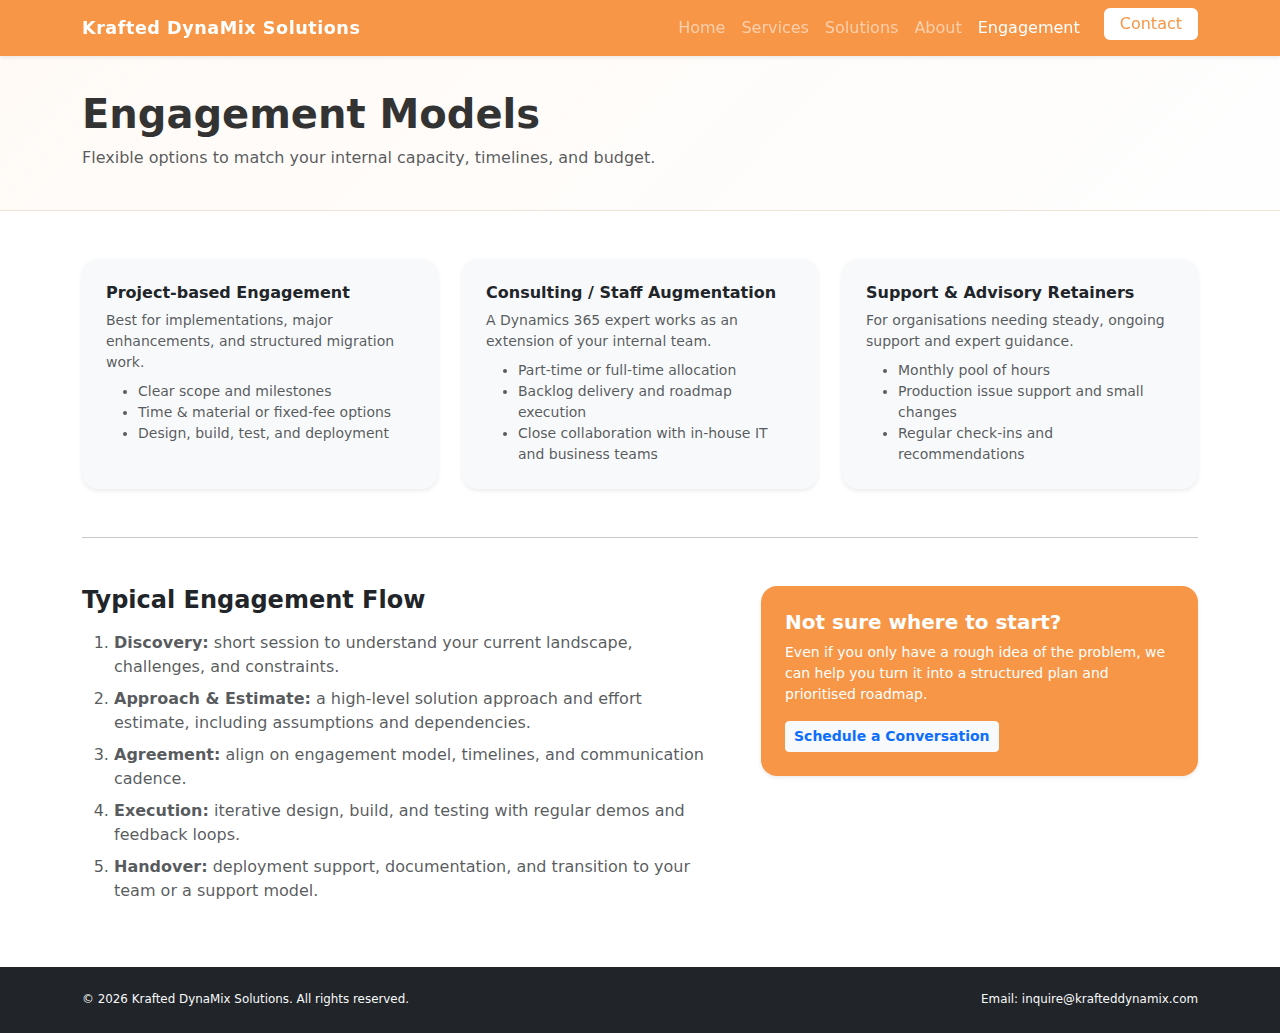
<file: engagementRecent.html>
<!DOCTYPE html>
<html lang="en">
<head>
  <meta charset="UTF-8" />
  <meta name="viewport" content="width=device-width, initial-scale=1" />
  <title>Engagement Models | Krafted DynaMix Solutions</title>
  <link
    href="https://cdn.jsdelivr.net/npm/bootstrap@5.3.3/dist/css/bootstrap.min.css"
    rel="stylesheet"
  />
  <link rel="stylesheet" href="assets/css/styles.css" />
</head>
<body>
  <!-- NAVBAR -->
  <nav class="navbar navbar-expand-lg navbar-dark bg-primary shadow-sm fixed-top">
    <div class="container">
      <a class="navbar-brand fw-bold" href="index.html">Krafted DynaMix Solutions</a>
      <button
        class="navbar-toggler"
        type="button"
        data-bs-toggle="collapse"
        data-bs-target="#mainNavbar"
        aria-controls="mainNavbar"
        aria-expanded="false"
        aria-label="Toggle navigation"
      >
        <span class="navbar-toggler-icon"></span>
      </button>
      <div class="collapse navbar-collapse" id="mainNavbar">
        <ul class="navbar-nav ms-auto mb-2 mb-lg-0">
          <li class="nav-item"><a class="nav-link" href="index.html">Home</a></li>
          <li class="nav-item"><a class="nav-link" href="services.html">Services</a></li>
          <li class="nav-item"><a class="nav-link" href="solutions.html">Solutions</a></li>
          <li class="nav-item"><a class="nav-link" href="about.html">About</a></li>
          <li class="nav-item"><a class="nav-link active" href="engagement.html">Engagement</a></li>
          <li class="nav-item">
            <a class="nav-link btn btn-light text-primary ms-lg-3 px-3 py-1" href="contact.html">
              Contact
            </a>
          </li>
        </ul>
      </div>
    </div>
  </nav>

  <!-- PAGE HERO -->
  <header class="page-hero">
    <div class="container">
      <h1 class="mb-2">Engagement Models</h1>
      <p class="text-muted mb-0">
        Flexible options to match your internal capacity, timelines, and budget.
      </p>
    </div>
  </header>

  <!-- ENGAGEMENT CONTENT -->
  <section class="py-5">
    <div class="container">
      <div class="row g-4 mb-4">
        <div class="col-md-4">
          <div class="p-4 bg-light rounded-4 h-100 shadow-sm">
            <h2 class="h6 fw-bold mb-2">Project-based Engagement</h2>
            <p class="small text-muted mb-2">
              Best for implementations, major enhancements, and structured migration work.
            </p>
            <ul class="small text-muted mb-0">
              <li>Clear scope and milestones</li>
              <li>Time & material or fixed-fee options</li>
              <li>Design, build, test, and deployment</li>
            </ul>
          </div>
        </div>

        <div class="col-md-4">
          <div class="p-4 bg-light rounded-4 h-100 shadow-sm">
            <h2 class="h6 fw-bold mb-2">Consulting / Staff Augmentation</h2>
            <p class="small text-muted mb-2">
              A Dynamics 365 expert works as an extension of your internal team.
            </p>
            <ul class="small text-muted mb-0">
              <li>Part-time or full-time allocation</li>
              <li>Backlog delivery and roadmap execution</li>
              <li>Close collaboration with in-house IT and business teams</li>
            </ul>
          </div>
        </div>

        <div class="col-md-4">
          <div class="p-4 bg-light rounded-4 h-100 shadow-sm">
            <h2 class="h6 fw-bold mb-2">Support & Advisory Retainers</h2>
            <p class="small text-muted mb-2">
              For organisations needing steady, ongoing support and expert guidance.
            </p>
            <ul class="small text-muted mb-0">
              <li>Monthly pool of hours</li>
              <li>Production issue support and small changes</li>
              <li>Regular check-ins and recommendations</li>
            </ul>
          </div>
        </div>
      </div>

      <hr class="my-5" />

      <div class="row g-5 align-items-start">
        <div class="col-lg-7">
          <h2 class="h4 fw-bold mb-3">Typical Engagement Flow</h2>
          <ol class="text-muted">
            <li class="mb-2">
              <strong>Discovery:</strong> short session to understand your current
              landscape, challenges, and constraints.
            </li>
            <li class="mb-2">
              <strong>Approach & Estimate:</strong> a high-level solution approach
              and effort estimate, including assumptions and dependencies.
            </li>
            <li class="mb-2">
              <strong>Agreement:</strong> align on engagement model, timelines,
              and communication cadence.
            </li>
            <li class="mb-2">
              <strong>Execution:</strong> iterative design, build, and testing
              with regular demos and feedback loops.
            </li>
            <li>
              <strong>Handover:</strong> deployment support, documentation, and
              transition to your team or a support model.
            </li>
          </ol>
        </div>
        <div class="col-lg-5">
          <div class="p-4 bg-primary text-white rounded-4 shadow-sm h-100 d-flex flex-column justify-content-between">
            <div>
              <h2 class="h5 fw-bold mb-2">Not sure where to start?</h2>
              <p class="small mb-3">
                Even if you only have a rough idea of the problem, we can help you turn
                it into a structured plan and prioritised roadmap.
              </p>
            </div>
            <a href="contact.html" class="btn btn-light btn-sm text-primary fw-semibold align-self-start">
              Schedule a Conversation
            </a>
          </div>
        </div>
      </div>
    </div>
  </section>

  <!-- FOOTER -->
  <footer class="py-4 bg-dark text-light">
    <div class="container d-flex flex-column flex-md-row justify-content-between align-items-center gap-2">
      <small>© <span id="year"></span> Krafted DynaMix Solutions. All rights reserved.</small>
      <small>
        Email:
        <a href="mailto:inquire@krafteddynamix.com" class="text-decoration-none text-light">
          inquire@krafteddynamix.com
        </a>
      </small>
    </div>
  </footer>

  <script src="https://cdn.jsdelivr.net/npm/bootstrap@5.3.3/dist/js/bootstrap.bundle.min.js"></script>
  <script>document.getElementById("year").textContent = new Date().getFullYear();</script>
</body>
</html>
</file>
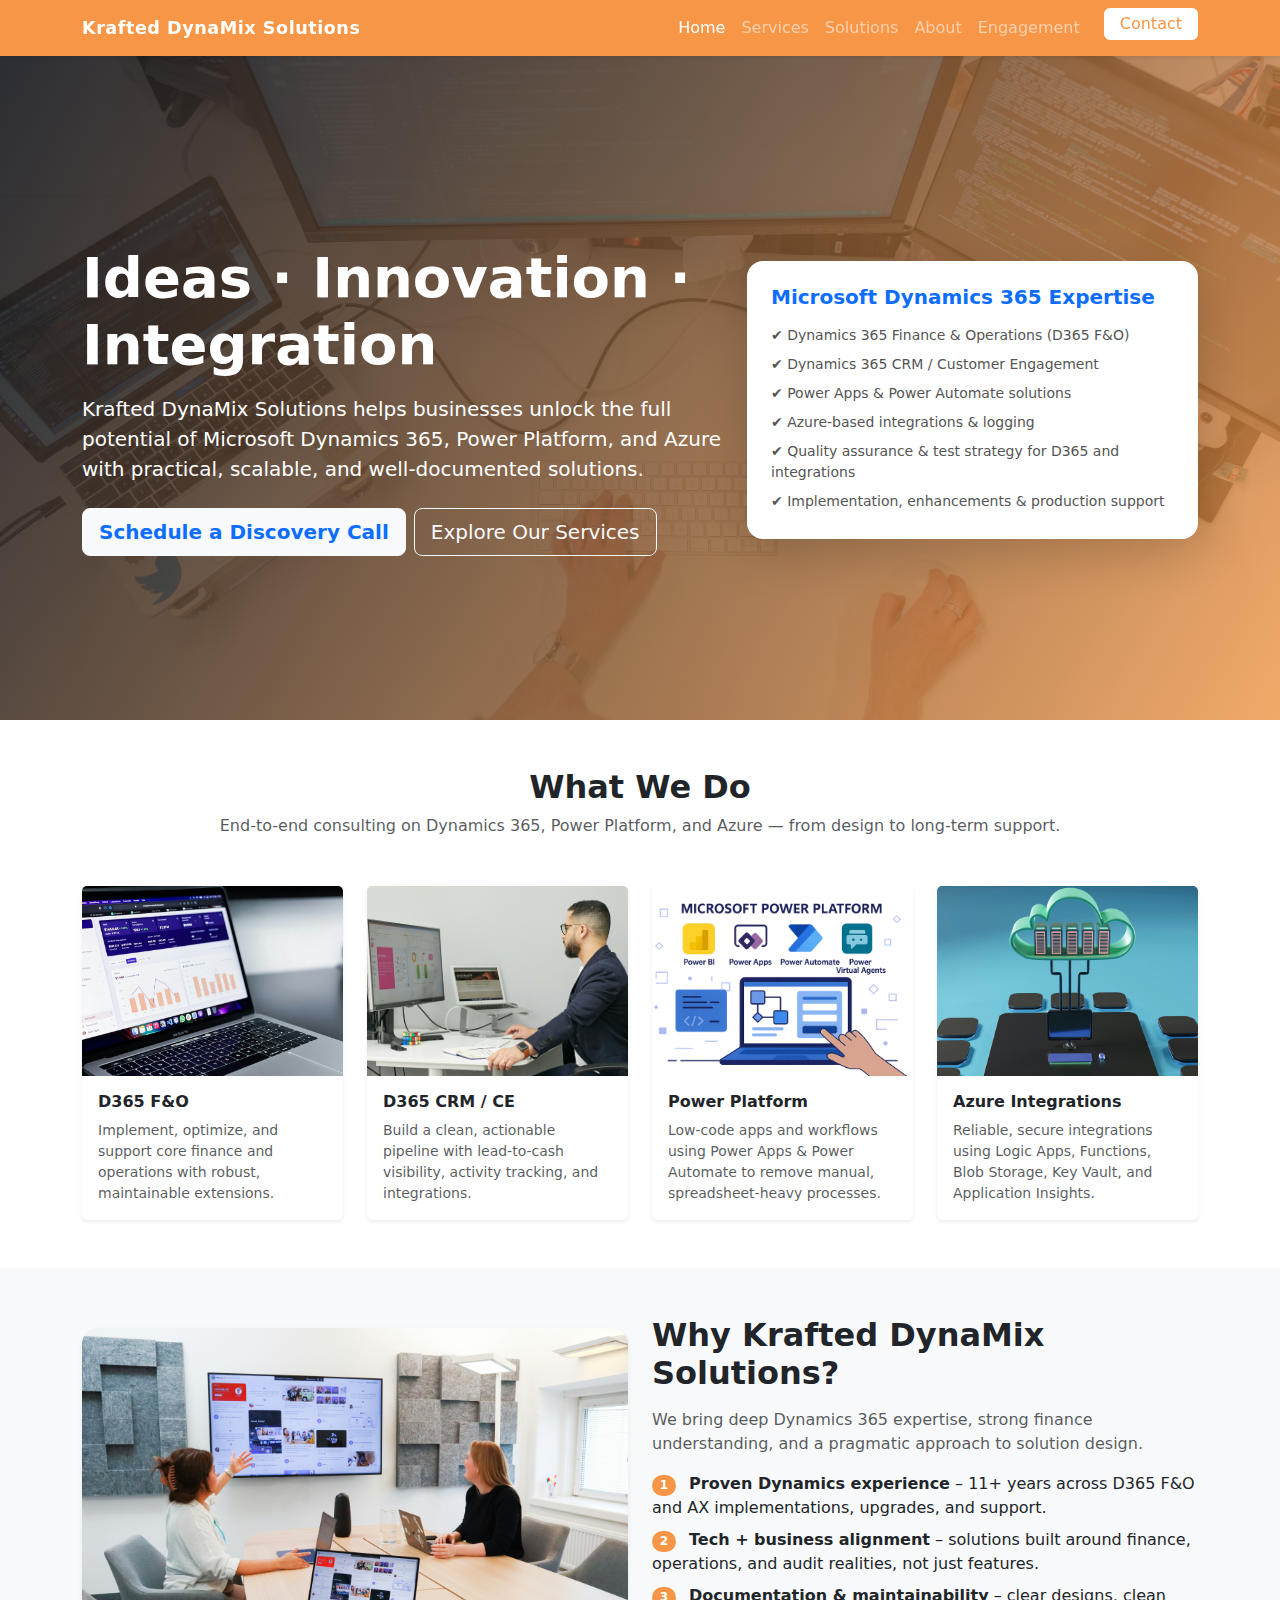
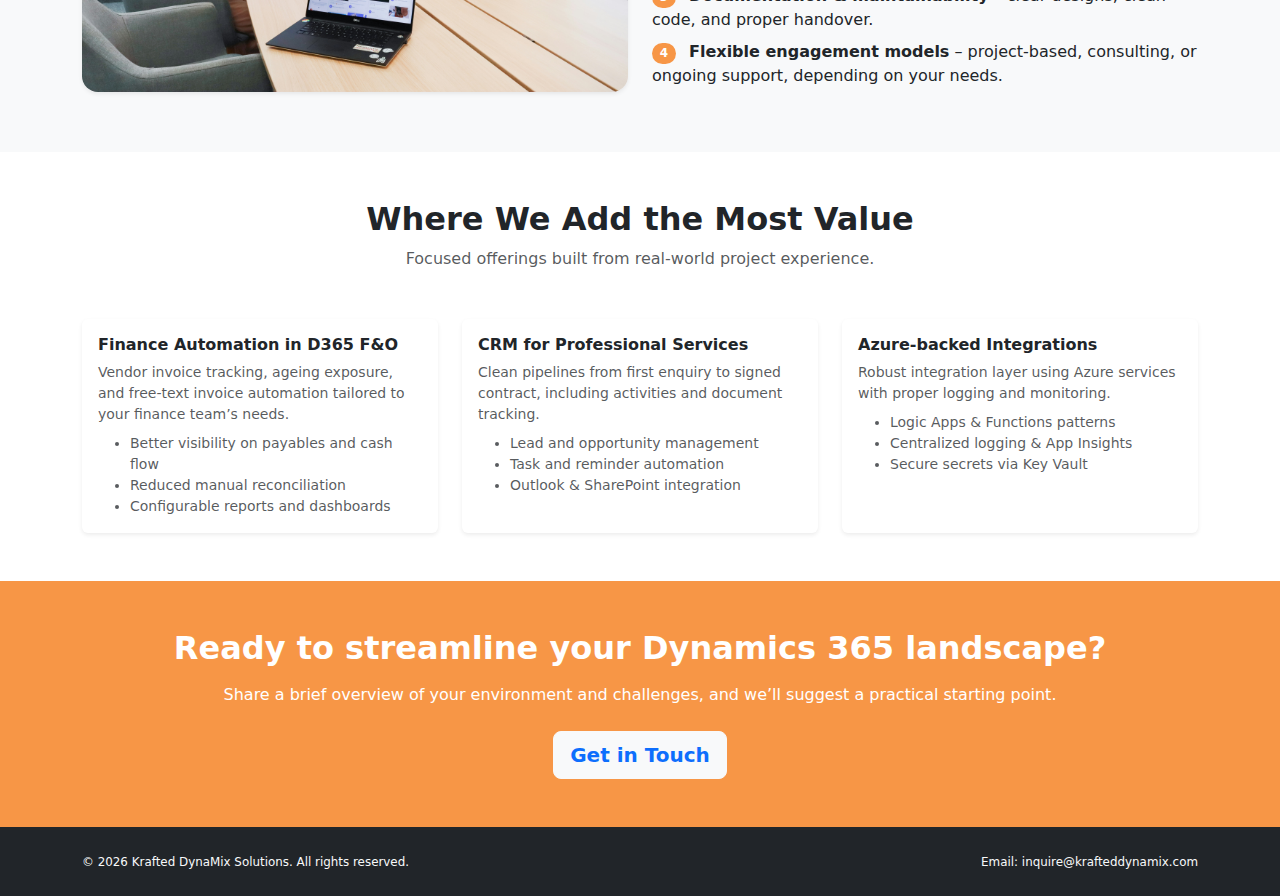
<file: indexRecent.html>
<!DOCTYPE html>
<html lang="en">
<head>
  <meta charset="UTF-8" />
  <meta name="viewport" content="width=device-width, initial-scale=1" />
  <title>Krafted DynaMix Solutions | Microsoft Dynamics 365 & Power Platform Consulting</title>

  <!-- Bootstrap CSS -->
  <link
    href="https://cdn.jsdelivr.net/npm/bootstrap@5.3.3/dist/css/bootstrap.min.css"
    rel="stylesheet"
    integrity="sha384-QWTKZyjpPEjISv5WaRU9OFeRpok6YctnYmDr5pNlyT2bRjXh0JMhjY6hW+ALEwIH"
    crossorigin="anonymous"
  />

  <!-- Custom styles -->
  <link rel="stylesheet" href="assets/css/styles.css" />
</head>
<body>
  <!-- NAVBAR -->
  <nav class="navbar navbar-expand-lg navbar-dark bg-primary shadow-sm fixed-top">
    <div class="container">
      <a class="navbar-brand fw-bold" href="index.html">
        Krafted DynaMix Solutions
      </a>
      <button
        class="navbar-toggler"
        type="button"
        data-bs-toggle="collapse"
        data-bs-target="#mainNavbar"
        aria-controls="mainNavbar"
        aria-expanded="false"
        aria-label="Toggle navigation"
      >
        <span class="navbar-toggler-icon"></span>
      </button>

      <div class="collapse navbar-collapse" id="mainNavbar">
        <ul class="navbar-nav ms-auto mb-2 mb-lg-0">
          <li class="nav-item">
            <a class="nav-link active" aria-current="page" href="index.html">Home</a>
          </li>
          <li class="nav-item">
            <a class="nav-link" href="services.html">Services</a>
          </li>
          <li class="nav-item">
            <a class="nav-link" href="solutions.html">Solutions</a>
          </li>
          <li class="nav-item">
            <a class="nav-link" href="about.html">About</a>
          </li>
          <li class="nav-item">
            <a class="nav-link" href="engagement.html">Engagement</a>
          </li>
          <li class="nav-item">
            <a class="nav-link btn btn-light text-primary ms-lg-3 px-3 py-1" href="contact.html">
              Contact
            </a>
          </li>
        </ul>
      </div>
    </div>
  </nav>

  <!-- HERO SECTION -->
  <header class="hero-section d-flex align-items-center">
    <div class="hero-overlay"></div>
    <div class="container position-relative">
      <div class="row align-items-center">
        <div class="col-lg-7 text-white">
          <h1 class="display-4 fw-bold mb-3">
            Ideas · Innovation · Integration
          </h1>
          <p class="lead mb-4">
            Krafted DynaMix Solutions helps businesses unlock the full potential of
            <strong>Microsoft Dynamics 365, Power Platform, and Azure</strong> with practical,
            scalable, and well-documented solutions.
          </p>
          <div class="d-flex flex-wrap gap-2">
            <a href="contact.html" class="btn btn-light btn-lg text-primary fw-semibold">
              Schedule a Discovery Call
            </a>
            <a href="services.html" class="btn btn-outline-light btn-lg">
              Explore Our Services
            </a>
          </div>
        </div>
        <div class="col-lg-5 mt-5 mt-lg-0 d-none d-lg-block">
          <div class="hero-card p-4 bg-white rounded-4 shadow-lg">
            <h2 class="h5 fw-bold mb-3 text-primary">Microsoft Dynamics 365 Expertise</h2>
            <ul class="list-unstyled mb-0 small hero-expertise-list">
              <li class="mb-2">✔ Dynamics 365 Finance &amp; Operations (D365 F&amp;O)</li>
              <li class="mb-2">✔ Dynamics 365 CRM / Customer Engagement</li>
              <li class="mb-2">✔ Power Apps &amp; Power Automate solutions</li>
              <li class="mb-2">✔ Azure-based integrations &amp; logging</li>
              <li class="mb-2">✔ Quality assurance &amp; test strategy for D365 and integrations</li>
              <li>✔ Implementation, enhancements &amp; production support</li>
            </ul>
          </div>
        </div>
      </div>
    </div>
  </header>

  <!-- WHAT WE DO -->
  <section class="py-5">
    <div class="container">
      <div class="text-center mb-5">
        <h2 class="fw-bold">What We Do</h2>
        <p class="text-muted mb-0">
          End-to-end consulting on Dynamics 365, Power Platform, and Azure —
          from design to long-term support.
        </p>
      </div>

      <div class="row g-4">
        <div class="col-md-6 col-lg-3">
          <div class="card h-100 shadow-sm border-0">
            <img
              src="assets/img/service-d365-fo.jpg"
              class="card-img-top"
              alt="Dynamics 365 Finance and Operations consulting"
            />
            <div class="card-body">
              <h3 class="h6 fw-bold mb-2">D365 F&amp;O</h3>
              <p class="card-text small text-muted">
                Implement, optimize, and support core finance and operations with
                robust, maintainable extensions.
              </p>
            </div>
          </div>
        </div>

        <div class="col-md-6 col-lg-3">
          <div class="card h-100 shadow-sm border-0">
            <img
              src="assets/img/service-crm.jpg"
              class="card-img-top"
              alt="Dynamics 365 CRM consulting"
            />
            <div class="card-body">
              <h3 class="h6 fw-bold mb-2">D365 CRM / CE</h3>
              <p class="card-text small text-muted">
                Build a clean, actionable pipeline with lead-to-cash visibility,
                activity tracking, and integrations.
              </p>
            </div>
          </div>
        </div>

        <div class="col-md-6 col-lg-3">
          <div class="card h-100 shadow-sm border-0">
            <img
              src="assets/img/service-power-platform.png"
              class="card-img-top"
              alt="Power Apps and automation solutions"
            />
            <div class="card-body">
              <h3 class="h6 fw-bold mb-2">Power Platform</h3>
              <p class="card-text small text-muted">
                Low-code apps and workflows using Power Apps &amp; Power Automate to
                remove manual, spreadsheet-heavy processes.
              </p>
            </div>
          </div>
        </div>

        <div class="col-md-6 col-lg-3">
          <div class="card h-100 shadow-sm border-0">
            <img
              src="assets/img/service-azure.jpg"
              class="card-img-top"
              alt="Azure integration and cloud services"
            />
            <div class="card-body">
              <h3 class="h6 fw-bold mb-2">Azure Integrations</h3>
              <p class="card-text small text-muted">
                Reliable, secure integrations using Logic Apps, Functions, Blob
                Storage, Key Vault, and Application Insights.
              </p>
            </div>
          </div>
        </div>
      </div>
    </div>
  </section>

  <!-- WHY US -->
  <section class="py-5 bg-light">
    <div class="container">
      <div class="row align-items-center g-4">
        <div class="col-lg-6">
          <img
            src="assets/img/why-us-team.jpg"
            class="img-fluid rounded-4 shadow-sm"
            alt="Professional consulting team collaborating"
          />
        </div>
        <div class="col-lg-6">
          <h2 class="fw-bold mb-3">Why Krafted DynaMix Solutions?</h2>
          <p class="text-muted">
            We bring deep Dynamics 365 expertise, strong finance understanding, and
            a pragmatic approach to solution design.
          </p>
          <ul class="list-unstyled">
            <li class="mb-2">
              <span class="badge me-2">1</span>
              <strong>Proven Dynamics experience</strong> – 11+ years across D365 F&amp;O
              and AX implementations, upgrades, and support.
            </li>
            <li class="mb-2">
              <span class="badge me-2">2</span>
              <strong>Tech + business alignment</strong> – solutions built around
              finance, operations, and audit realities, not just features.
            </li>
            <li class="mb-2">
              <span class="badge me-2">3</span>
              <strong>Documentation &amp; maintainability</strong> – clear designs, clean
              code, and proper handover.
            </li>
            <li>
              <span class="badge me-2">4</span>
              <strong>Flexible engagement models</strong> – project-based, consulting,
              or ongoing support, depending on your needs.
            </li>
          </ul>
        </div>
      </div>
    </div>
  </section>

  <!-- HIGHLIGHTED SOLUTIONS -->
  <section class="py-5">
    <div class="container">
      <div class="text-center mb-5">
        <h2 class="fw-bold">Where We Add the Most Value</h2>
        <p class="text-muted mb-0">
          Focused offerings built from real-world project experience.
        </p>
      </div>

      <div class="row g-4">
        <div class="col-md-4">
          <div class="card h-100 border-0 shadow-sm">
            <div class="card-body">
              <h3 class="h6 fw-bold mb-2">Finance Automation in D365 F&amp;O</h3>
              <p class="small text-muted mb-2">
                Vendor invoice tracking, ageing exposure, and free-text invoice
                automation tailored to your finance team’s needs.
              </p>
              <ul class="small text-muted mb-0">
                <li>Better visibility on payables and cash flow</li>
                <li>Reduced manual reconciliation</li>
                <li>Configurable reports and dashboards</li>
              </ul>
            </div>
          </div>
        </div>

        <div class="col-md-4">
          <div class="card h-100 border-0 shadow-sm">
            <div class="card-body">
              <h3 class="h6 fw-bold mb-2">CRM for Professional Services</h3>
              <p class="small text-muted mb-2">
                Clean pipelines from first enquiry to signed contract, including
                activities and document tracking.
              </p>
              <ul class="small text-muted mb-0">
                <li>Lead and opportunity management</li>
                <li>Task and reminder automation</li>
                <li>Outlook &amp; SharePoint integration</li>
              </ul>
            </div>
          </div>
        </div>

        <div class="col-md-4">
          <div class="card h-100 border-0 shadow-sm">
            <div class="card-body">
              <h3 class="h6 fw-bold mb-2">Azure-backed Integrations</h3>
              <p class="small text-muted mb-2">
                Robust integration layer using Azure services with proper logging
                and monitoring.
              </p>
              <ul class="small text-muted mb-0">
                <li>Logic Apps &amp; Functions patterns</li>
                <li>Centralized logging &amp; App Insights</li>
                <li>Secure secrets via Key Vault</li>
              </ul>
            </div>
          </div>
        </div>
      </div>
    </div>
  </section>

  <!-- CALL TO ACTION -->
  <section class="py-5 bg-primary text-white">
    <div class="container text-center">
      <h2 class="fw-bold mb-3">Ready to streamline your Dynamics 365 landscape?</h2>
      <p class="mb-4">
        Share a brief overview of your environment and challenges, and we’ll suggest
        a practical starting point.
      </p>
      <a href="contact.html" class="btn btn-light btn-lg text-primary fw-semibold">
        Get in Touch
      </a>
    </div>
  </section>

  <!-- FOOTER -->
  <footer class="py-4 bg-dark text-light">
    <div class="container">
      <div class="row align-items-center gy-3">
        <div class="col-md-6">
          <small>
            © <span id="year"></span> Krafted DynaMix Solutions. All rights reserved.
          </small>
        </div>
        <div class="col-md-6 text-md-end">
          <small>
            Email:
            <a href="mailto:inquire@krafteddynamix.com" class="text-decoration-none text-light">
              inquire@krafteddynamix.com
            </a>
          </small>
        </div>
      </div>
    </div>
  </footer>

  <!-- Bootstrap JS -->
  <script
    src="https://cdn.jsdelivr.net/npm/bootstrap@5.3.3/dist/js/bootstrap.bundle.min.js"
    integrity="sha384-YvpcrYf0tY3lHB60NNkmXc5s9fDVZLESaAA55NDzOxhy9GkcIdslK1eN7N6jIeHz"
    crossorigin="anonymous"
  ></script>

  <!-- Small script for dynamic year -->
  <script>
    document.getElementById("year").textContent = new Date().getFullYear();
  </script>
</body>
</html>
</file>
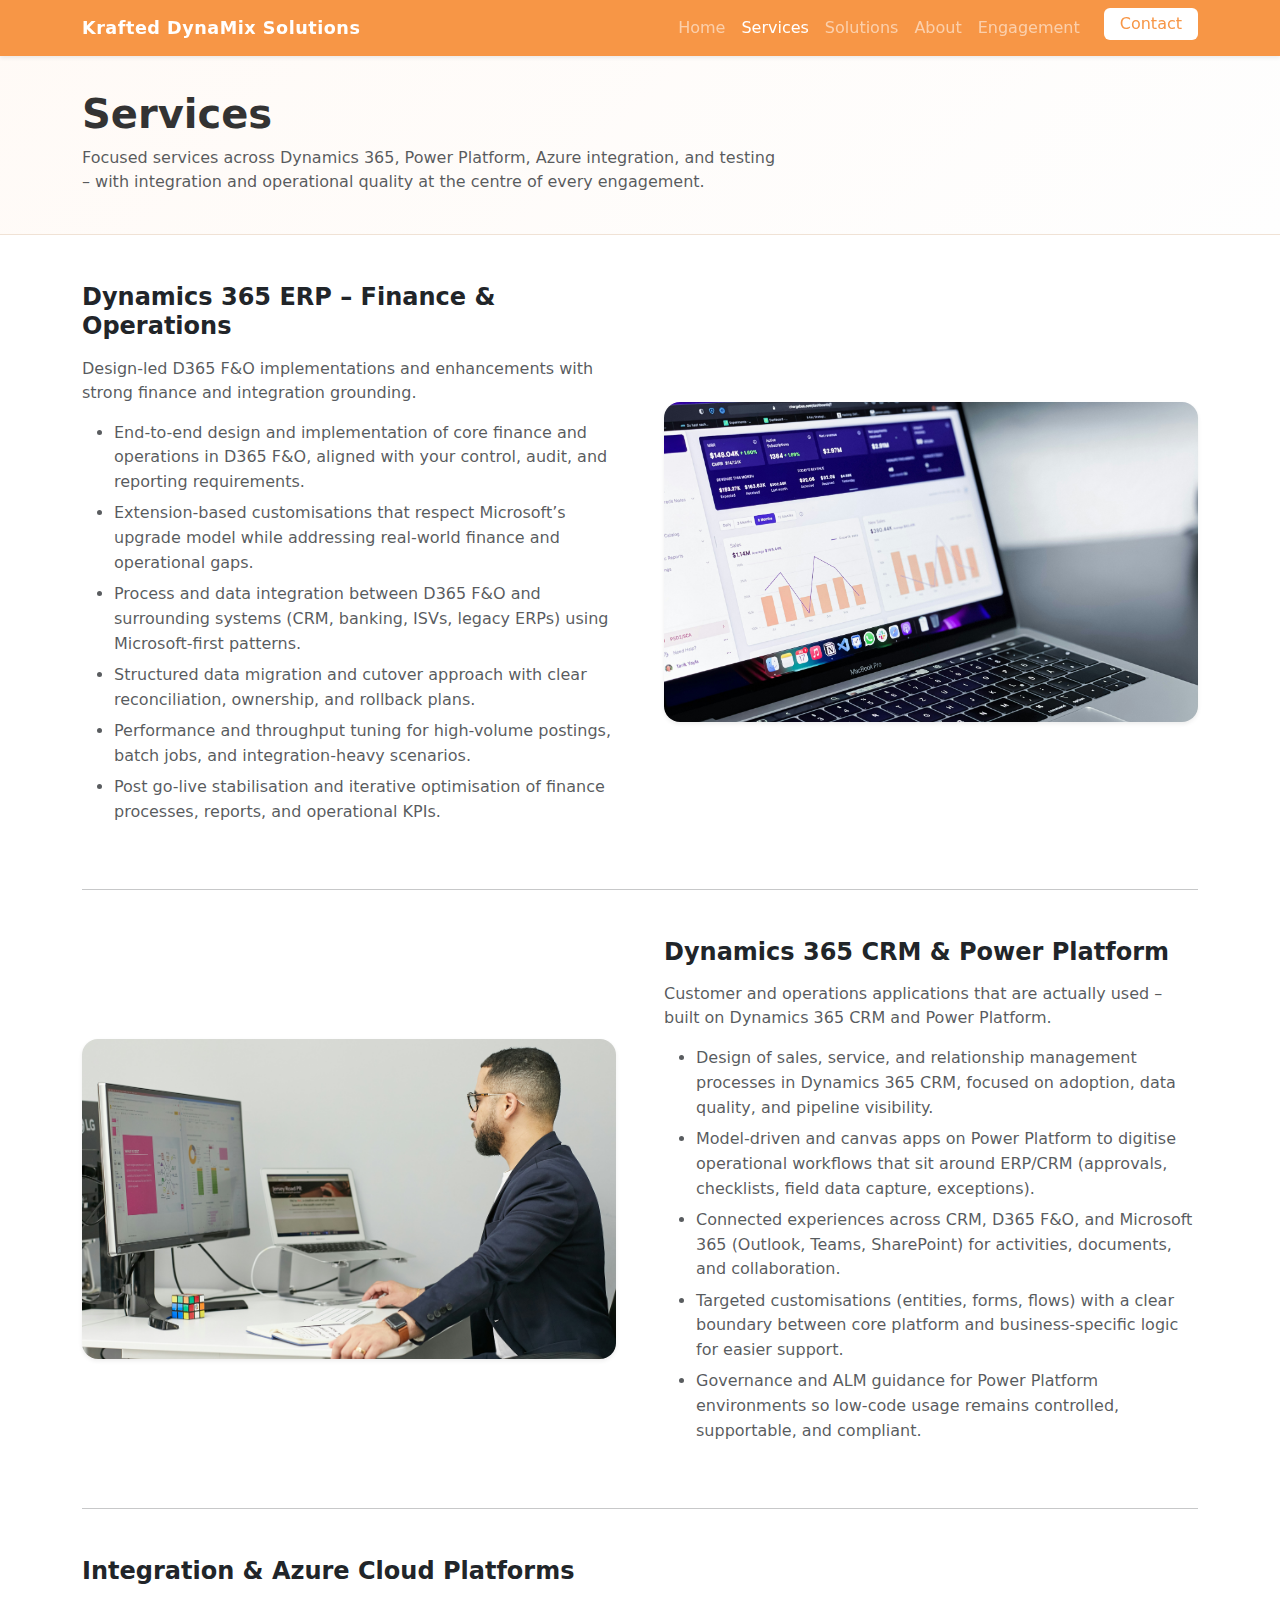
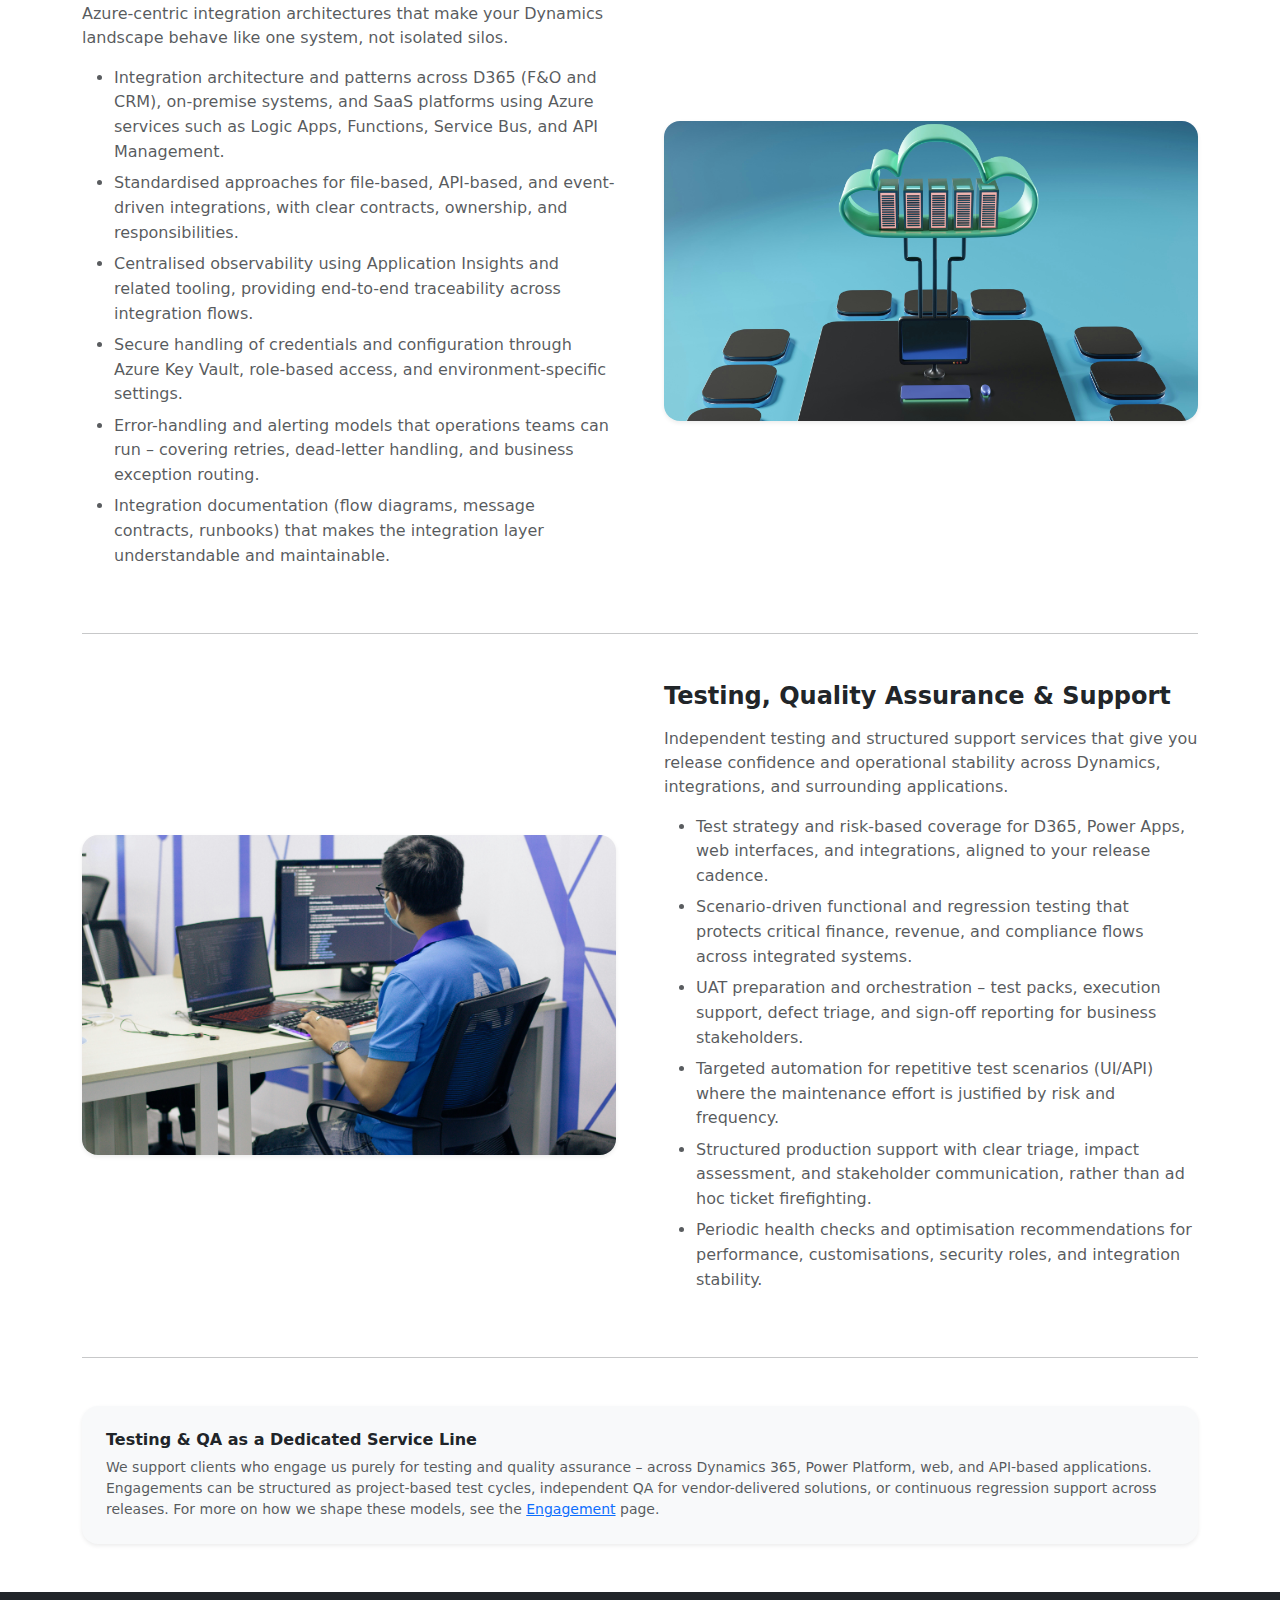
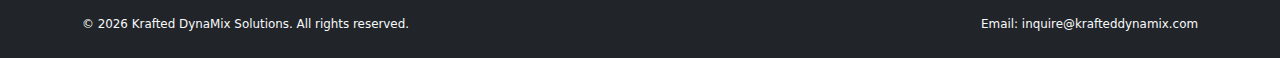
<file: services.html>
<!DOCTYPE html>
<html lang="en">
<head>
  <meta charset="UTF-8" />
  <meta name="viewport" content="width=device-width, initial-scale=1" />
  <title>Services | Krafted DynaMix Solutions</title>
  <link
    href="https://cdn.jsdelivr.net/npm/bootstrap@5.3.3/dist/css/bootstrap.min.css"
    rel="stylesheet"
  />
  <link rel="stylesheet" href="assets/css/styles.css" />
</head>
<body>
  <!-- NAVBAR -->
  <nav class="navbar navbar-expand-lg navbar-dark bg-primary shadow-sm fixed-top">
    <div class="container">
      <a class="navbar-brand fw-bold" href="index.html">Krafted DynaMix Solutions</a>
      <button
        class="navbar-toggler"
        type="button"
        data-bs-toggle="collapse"
        data-bs-target="#mainNavbar"
        aria-controls="mainNavbar"
        aria-expanded="false"
        aria-label="Toggle navigation"
      >
        <span class="navbar-toggler-icon"></span>
      </button>
      <div class="collapse navbar-collapse" id="mainNavbar">
        <ul class="navbar-nav ms-auto mb-2 mb-lg-0">
          <li class="nav-item"><a class="nav-link" href="index.html">Home</a></li>
          <li class="nav-item"><a class="nav-link active" href="services.html">Services</a></li>
          <li class="nav-item"><a class="nav-link" href="solutions.html">Solutions</a></li>
          <li class="nav-item"><a class="nav-link" href="about.html">About</a></li>
          <li class="nav-item"><a class="nav-link" href="engagement.html">Engagement</a></li>
          <li class="nav-item">
            <a class="nav-link btn btn-light text-primary ms-lg-3 px-3 py-1" href="contact.html">
              Contact
            </a>
          </li>
        </ul>
      </div>
    </div>
  </nav>

  <!-- PAGE HERO -->
  <header class="page-hero">
    <div class="container">
      <h1 class="mb-2">Services</h1>
      <p class="text-muted mb-0">
        Focused services across Dynamics 365, Power Platform, Azure integration, and testing –
        with integration and operational quality at the centre of every engagement.
      </p>
    </div>
  </header>

  <!-- SERVICES SECTION -->
  <section class="py-5 service-section">
    <div class="container">

      <!-- Service Line 1: D365 F&O -->
      <div class="row g-5 service-block">
        <div class="col-lg-6">
          <h2 class="h4 fw-bold mb-3">Dynamics 365 ERP – Finance &amp; Operations</h2>
          <p class="text-muted">
            Design-led D365 F&amp;O implementations and enhancements with strong finance and integration grounding.
          </p>
          <ul class="text-muted service-list">
            <li>
              End-to-end design and implementation of core finance and operations in D365 F&amp;O,
              aligned with your control, audit, and reporting requirements.
            </li>
            <li>
              Extension-based customisations that respect Microsoft’s upgrade model while addressing
              real-world finance and operational gaps.
            </li>
            <li>
              Process and data integration between D365 F&amp;O and surrounding systems (CRM, banking,
              ISVs, legacy ERPs) using Microsoft-first patterns.
            </li>
            <li>
              Structured data migration and cutover approach with clear reconciliation, ownership,
              and rollback plans.
            </li>
            <li>
              Performance and throughput tuning for high-volume postings, batch jobs, and
              integration-heavy scenarios.
            </li>
            <li>
              Post go-live stabilisation and iterative optimisation of finance processes, reports,
              and operational KPIs.
            </li>
          </ul>
        </div>
        <div class="col-lg-6">
          <img
            src="assets/img/service-d365-fo.jpg"
            class="img-fluid rounded-4 shadow-sm service-image"
            alt="Dynamics 365 Finance and Operations consulting"
          />
        </div>
      </div>

      <hr class="my-5" />

      <!-- Service Line 2: D365 CRM & Power Platform -->
      <div class="row g-5 flex-lg-row-reverse service-block">
        <div class="col-lg-6">
          <h2 class="h4 fw-bold mb-3">Dynamics 365 CRM &amp; Power Platform</h2>
          <p class="text-muted">
            Customer and operations applications that are actually used – built on Dynamics 365 CRM and Power Platform.
          </p>
          <ul class="text-muted service-list">
            <li>
              Design of sales, service, and relationship management processes in Dynamics 365 CRM,
              focused on adoption, data quality, and pipeline visibility.
            </li>
            <li>
              Model-driven and canvas apps on Power Platform to digitise operational workflows that
              sit around ERP/CRM (approvals, checklists, field data capture, exceptions).
            </li>
            <li>
              Connected experiences across CRM, D365 F&amp;O, and Microsoft 365 (Outlook, Teams, SharePoint)
              for activities, documents, and collaboration.
            </li>
            <li>
              Targeted customisations (entities, forms, flows) with a clear boundary between core platform
              and business-specific logic for easier support.
            </li>
            <li>
              Governance and ALM guidance for Power Platform environments so low-code usage remains controlled,
              supportable, and compliant.
            </li>
          </ul>
        </div>
        <div class="col-lg-6">
          <img
            src="assets/img/service-crm.jpg"
            class="img-fluid rounded-4 shadow-sm service-image"
            alt="Dynamics 365 CRM and Power Platform applications"
          />
        </div>
      </div>

      <hr class="my-5" />

      <!-- Service Line 3: Integration & Azure Cloud -->
      <div class="row g-5 service-block">
        <div class="col-lg-6">
          <h2 class="h4 fw-bold mb-3">Integration &amp; Azure Cloud Platforms</h2>
          <p class="text-muted">
            Azure-centric integration architectures that make your Dynamics landscape behave like one system,
            not isolated silos.
          </p>
          <ul class="text-muted service-list">
            <li>
              Integration architecture and patterns across D365 (F&amp;O and CRM), on-premise systems,
              and SaaS platforms using Azure services such as Logic Apps, Functions, Service Bus,
              and API Management.
            </li>
            <li>
              Standardised approaches for file-based, API-based, and event-driven integrations,
              with clear contracts, ownership, and responsibilities.
            </li>
            <li>
              Centralised observability using Application Insights and related tooling, providing
              end-to-end traceability across integration flows.
            </li>
            <li>
              Secure handling of credentials and configuration through Azure Key Vault, role-based access,
              and environment-specific settings.
            </li>
            <li>
              Error-handling and alerting models that operations teams can run – covering retries,
              dead-letter handling, and business exception routing.
            </li>
            <li>
              Integration documentation (flow diagrams, message contracts, runbooks) that makes the integration
              layer understandable and maintainable.
            </li>
          </ul>
        </div>
        <div class="col-lg-6">
          <img
            src="assets/img/service-azure.jpg"
            class="img-fluid rounded-4 shadow-sm service-image"
            alt="Azure-based integration and cloud services"
          />
        </div>
      </div>

      <hr class="my-5" />

      <!-- Service Line 4: Testing, QA, Support & Optimisation -->
      <div class="row g-5 flex-lg-row-reverse service-block">
        <div class="col-lg-6">
          <h2 class="h4 fw-bold mb-3">Testing, Quality Assurance &amp; Support</h2>
          <p class="text-muted">
            Independent testing and structured support services that give you release confidence and
            operational stability across Dynamics, integrations, and surrounding applications.
          </p>
          <ul class="text-muted service-list">
            <li>
              Test strategy and risk-based coverage for D365, Power Apps, web interfaces, and integrations,
              aligned to your release cadence.
            </li>
            <li>
              Scenario-driven functional and regression testing that protects critical finance, revenue,
              and compliance flows across integrated systems.
            </li>
            <li>
              UAT preparation and orchestration – test packs, execution support, defect triage,
              and sign-off reporting for business stakeholders.
            </li>
            <li>
              Targeted automation for repetitive test scenarios (UI/API) where the maintenance effort is
              justified by risk and frequency.
            </li>
            <li>
              Structured production support with clear triage, impact assessment, and stakeholder communication,
              rather than ad hoc ticket firefighting.
            </li>
            <li>
              Periodic health checks and optimisation recommendations for performance, customisations, security roles,
              and integration stability.
            </li>
          </ul>
        </div>
        <div class="col-lg-6">
          <img
            src="assets/img/service-qa.jpg"
            class="img-fluid rounded-4 shadow-sm service-image"
            alt="IT quality assurance and testing services"
          />
        </div>
      </div>

      <!-- Optional small summary strip specifically calling out Testing & QA -->
      <hr class="my-5" />
      <div class="row">
        <div class="col-12">
          <div class="p-4 bg-light rounded-4 shadow-sm">
            <h3 class="h6 fw-bold mb-2">Testing &amp; QA as a Dedicated Service Line</h3>
            <p class="small text-muted mb-0">
              We support clients who engage us purely for testing and quality assurance – across Dynamics 365,
              Power Platform, web, and API-based applications. Engagements can be structured as project-based
              test cycles, independent QA for vendor-delivered solutions, or continuous regression support across
              releases. For more on how we shape these models, see the <a href="engagement.html">Engagement</a> page.
            </p>
          </div>
        </div>
      </div>

    </div>
  </section>

  <!-- FOOTER -->
  <footer class="py-4 bg-dark text-light">
    <div class="container d-flex flex-column flex-md-row justify-content-between align-items-center gap-2">
      <small>© <span id="year"></span> Krafted DynaMix Solutions. All rights reserved.</small>
      <small>
        Email:
        <a href="mailto:inquire@krafteddynamix.com" class="text-decoration-none text-light">
          inquire@krafteddynamix.com
        </a>
      </small>
    </div>
  </footer>

  <script src="https://cdn.jsdelivr.net/npm/bootstrap@5.3.3/dist/js/bootstrap.bundle.min.js"></script>
  <script>
    document.getElementById("year").textContent = new Date().getFullYear();
  </script>
</body>
</html>
</file>
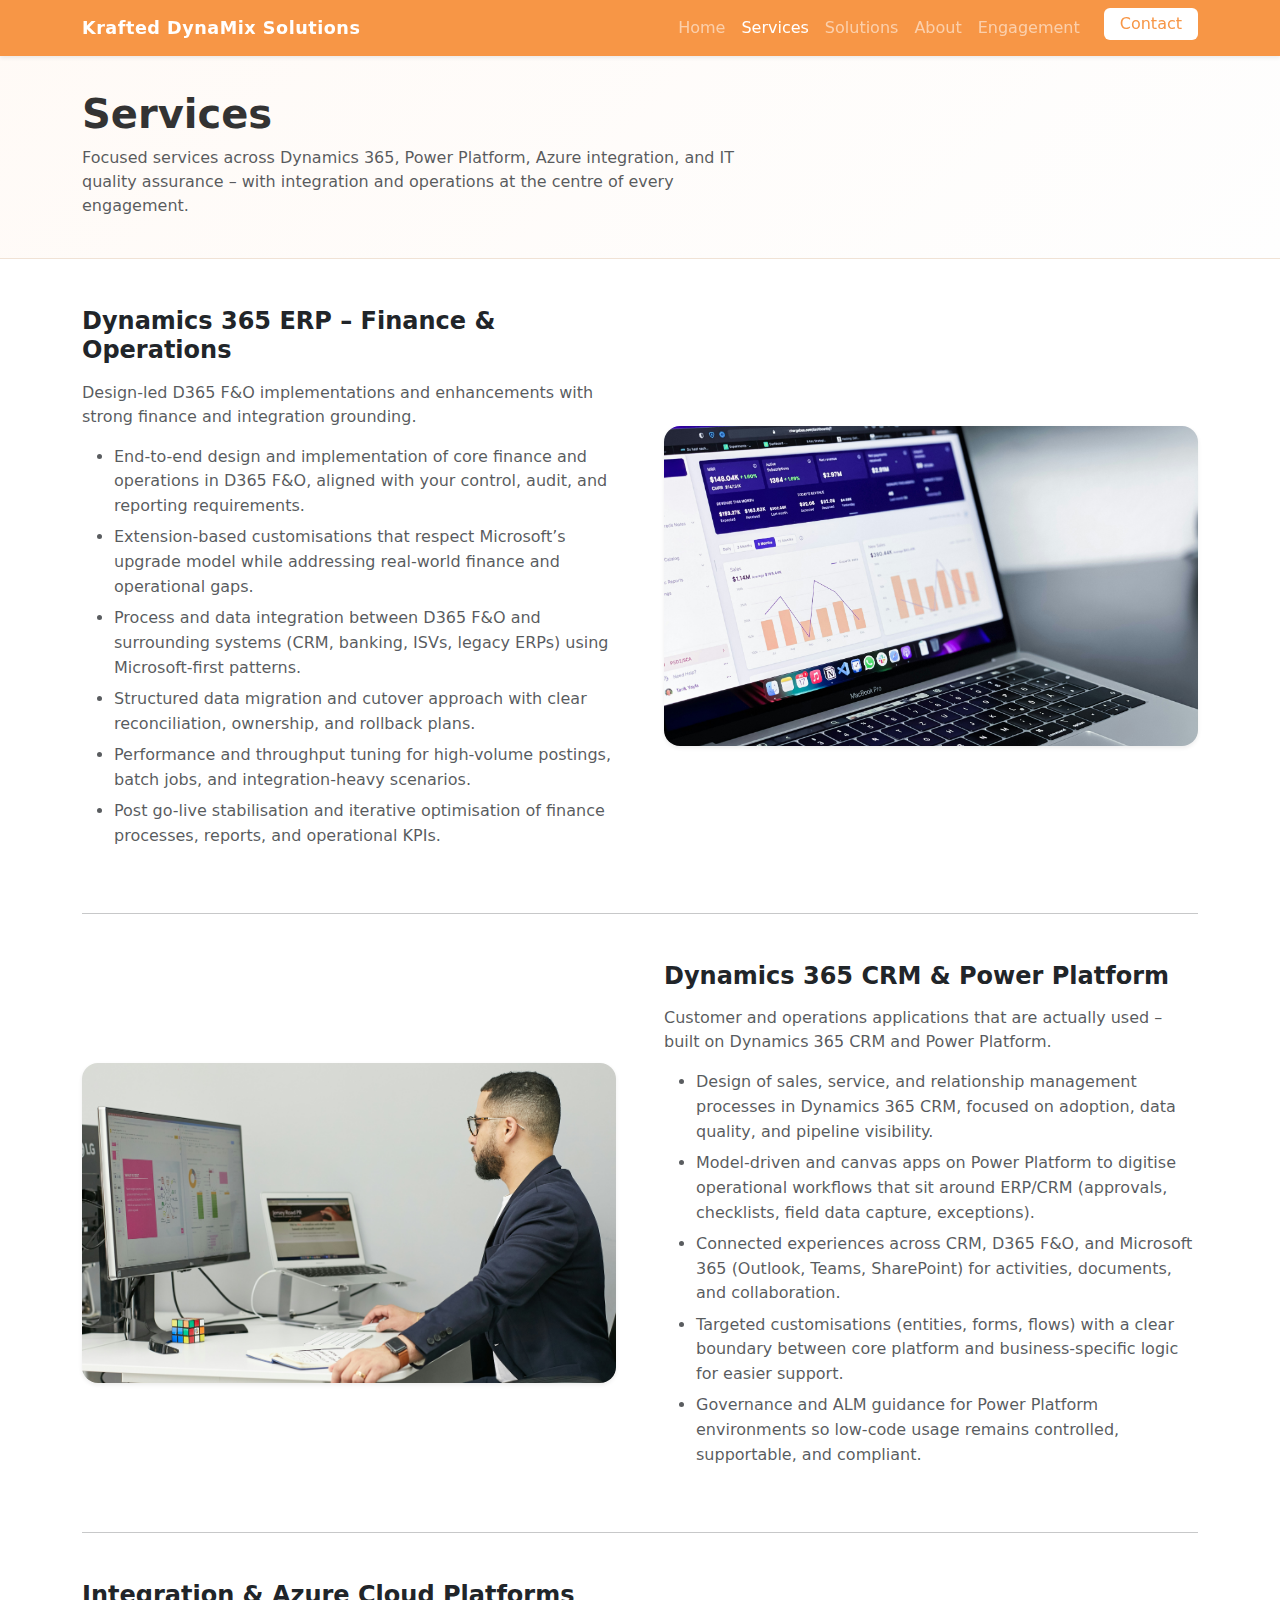
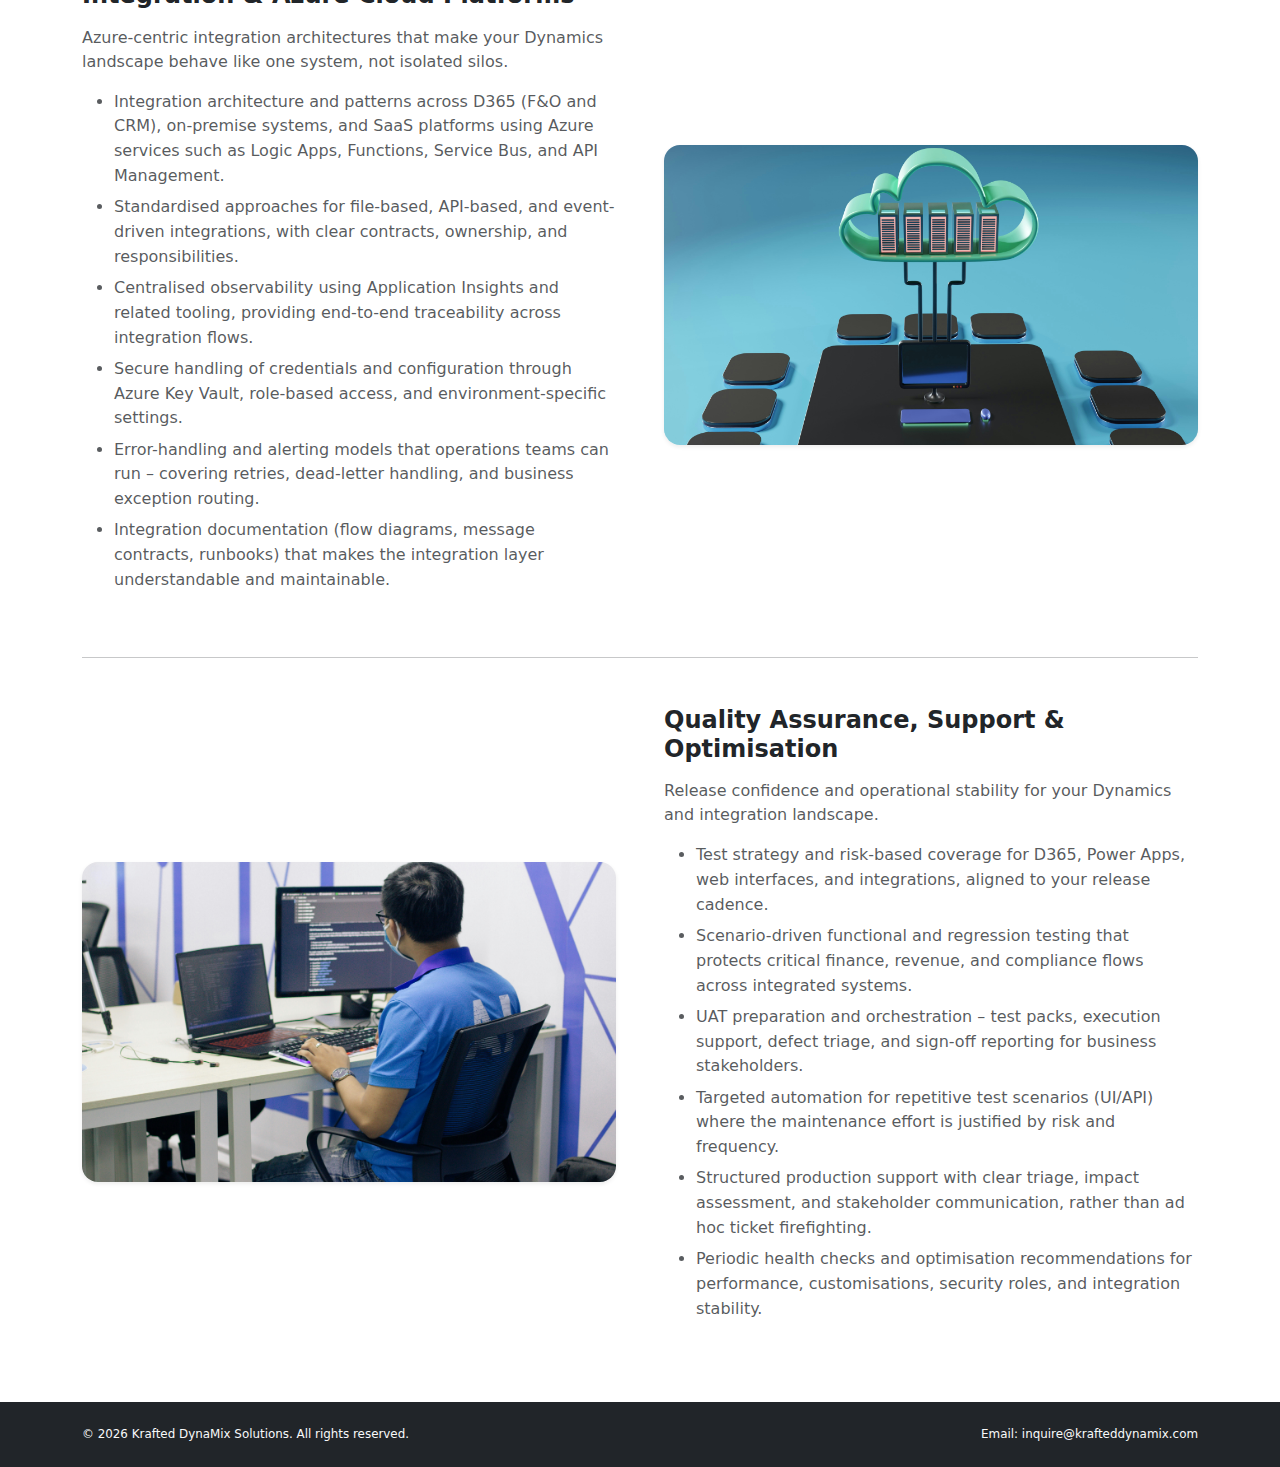
<file: servicesRecent.html>
<!DOCTYPE html>
<html lang="en">
<head>
  <meta charset="UTF-8" />
  <meta name="viewport" content="width=device-width, initial-scale=1" />
  <title>Services | Krafted DynaMix Solutions</title>
  <link
    href="https://cdn.jsdelivr.net/npm/bootstrap@5.3.3/dist/css/bootstrap.min.css"
    rel="stylesheet"
  />
  <link rel="stylesheet" href="assets/css/styles.css" />
</head>
<body>
  <!-- NAVBAR -->
  <nav class="navbar navbar-expand-lg navbar-dark bg-primary shadow-sm fixed-top">
    <div class="container">
      <a class="navbar-brand fw-bold" href="index.html">Krafted DynaMix Solutions</a>
      <button
        class="navbar-toggler"
        type="button"
        data-bs-toggle="collapse"
        data-bs-target="#mainNavbar"
        aria-controls="mainNavbar"
        aria-expanded="false"
        aria-label="Toggle navigation"
      >
        <span class="navbar-toggler-icon"></span>
      </button>
      <div class="collapse navbar-collapse" id="mainNavbar">
        <ul class="navbar-nav ms-auto mb-2 mb-lg-0">
          <li class="nav-item"><a class="nav-link" href="index.html">Home</a></li>
          <li class="nav-item"><a class="nav-link active" href="services.html">Services</a></li>
          <li class="nav-item"><a class="nav-link" href="solutions.html">Solutions</a></li>
          <li class="nav-item"><a class="nav-link" href="about.html">About</a></li>
          <li class="nav-item"><a class="nav-link" href="engagement.html">Engagement</a></li>
          <li class="nav-item">
            <a class="nav-link btn btn-light text-primary ms-lg-3 px-3 py-1" href="contact.html">
              Contact
            </a>
          </li>
        </ul>
      </div>
    </div>
  </nav>

  <!-- PAGE HERO -->
  <header class="page-hero">
    <div class="container">
      <h1 class="mb-2">Services</h1>
      <p class="text-muted mb-0">
        Focused services across Dynamics 365, Power Platform, Azure integration, and IT quality assurance –
        with integration and operations at the centre of every engagement.
      </p>
    </div>
  </header>

  <!-- SERVICES SECTION -->
  <section class="py-5 service-section">
    <div class="container">

      <!-- Service Line 1: D365 F&O -->
      <div class="row g-5 service-block">
        <div class="col-lg-6">
          <h2 class="h4 fw-bold mb-3">Dynamics 365 ERP – Finance &amp; Operations</h2>
          <p class="text-muted">
            Design-led D365 F&amp;O implementations and enhancements with strong finance and integration grounding.
          </p>
          <ul class="text-muted service-list">
            <li>
              End-to-end design and implementation of core finance and operations in D365 F&amp;O,
              aligned with your control, audit, and reporting requirements.
            </li>
            <li>
              Extension-based customisations that respect Microsoft’s upgrade model while addressing
              real-world finance and operational gaps.
            </li>
            <li>
              Process and data integration between D365 F&amp;O and surrounding systems (CRM, banking,
              ISVs, legacy ERPs) using Microsoft-first patterns.
            </li>
            <li>
              Structured data migration and cutover approach with clear reconciliation, ownership,
              and rollback plans.
            </li>
            <li>
              Performance and throughput tuning for high-volume postings, batch jobs, and
              integration-heavy scenarios.
            </li>
            <li>
              Post go-live stabilisation and iterative optimisation of finance processes, reports,
              and operational KPIs.
            </li>
          </ul>
        </div>
        <div class="col-lg-6">
          <img
            src="assets/img/service-d365-fo.jpg"
            class="img-fluid rounded-4 shadow-sm service-image"
            alt="Dynamics 365 Finance and Operations consulting"
          />
        </div>
      </div>

      <hr class="my-5" />

      <!-- Service Line 2: D365 CRM & Power Platform -->
      <div class="row g-5 flex-lg-row-reverse service-block">
        <div class="col-lg-6">
          <h2 class="h4 fw-bold mb-3">Dynamics 365 CRM &amp; Power Platform</h2>
          <p class="text-muted">
            Customer and operations applications that are actually used – built on Dynamics 365 CRM and Power Platform.
          </p>
          <ul class="text-muted service-list">
            <li>
              Design of sales, service, and relationship management processes in Dynamics 365 CRM,
              focused on adoption, data quality, and pipeline visibility.
            </li>
            <li>
              Model-driven and canvas apps on Power Platform to digitise operational workflows that
              sit around ERP/CRM (approvals, checklists, field data capture, exceptions).
            </li>
            <li>
              Connected experiences across CRM, D365 F&amp;O, and Microsoft 365 (Outlook, Teams, SharePoint)
              for activities, documents, and collaboration.
            </li>
            <li>
              Targeted customisations (entities, forms, flows) with a clear boundary between core platform
              and business-specific logic for easier support.
            </li>
            <li>
              Governance and ALM guidance for Power Platform environments so low-code usage remains controlled,
              supportable, and compliant.
            </li>
          </ul>
        </div>
        <div class="col-lg-6">
          <img
            src="assets/img/service-crm.jpg"
            class="img-fluid rounded-4 shadow-sm service-image"
            alt="Dynamics 365 CRM and Power Platform applications"
          />
        </div>
      </div>

      <hr class="my-5" />

      <!-- Service Line 3: Integration & Azure Cloud -->
      <div class="row g-5 service-block">
        <div class="col-lg-6">
          <h2 class="h4 fw-bold mb-3">Integration &amp; Azure Cloud Platforms</h2>
          <p class="text-muted">
            Azure-centric integration architectures that make your Dynamics landscape behave like one system,
            not isolated silos.
          </p>
          <ul class="text-muted service-list">
            <li>
              Integration architecture and patterns across D365 (F&amp;O and CRM), on-premise systems,
              and SaaS platforms using Azure services such as Logic Apps, Functions, Service Bus,
              and API Management.
            </li>
            <li>
              Standardised approaches for file-based, API-based, and event-driven integrations,
              with clear contracts, ownership, and responsibilities.
            </li>
            <li>
              Centralised observability using Application Insights and related tooling, providing
              end-to-end traceability across integration flows.
            </li>
            <li>
              Secure handling of credentials and configuration through Azure Key Vault, role-based access,
              and environment-specific settings.
            </li>
            <li>
              Error-handling and alerting models that operations teams can run – covering retries,
              dead-letter handling, and business exception routing.
            </li>
            <li>
              Integration documentation (flow diagrams, message contracts, runbooks) that makes the integration
              layer understandable and maintainable.
            </li>
          </ul>
        </div>
        <div class="col-lg-6">
          <img
            src="assets/img/service-azure.jpg"
            class="img-fluid rounded-4 shadow-sm service-image"
            alt="Azure-based integration and cloud services"
          />
        </div>
      </div>

      <hr class="my-5" />

      <!-- Service Line 4: QA, Support & Optimisation -->
      <div class="row g-5 flex-lg-row-reverse service-block">
        <div class="col-lg-6">
          <h2 class="h4 fw-bold mb-3">Quality Assurance, Support &amp; Optimisation</h2>
          <p class="text-muted">
            Release confidence and operational stability for your Dynamics and integration landscape.
          </p>
          <ul class="text-muted service-list">
            <li>
              Test strategy and risk-based coverage for D365, Power Apps, web interfaces, and integrations,
              aligned to your release cadence.
            </li>
            <li>
              Scenario-driven functional and regression testing that protects critical finance, revenue,
              and compliance flows across integrated systems.
            </li>
            <li>
              UAT preparation and orchestration – test packs, execution support, defect triage,
              and sign-off reporting for business stakeholders.
            </li>
            <li>
              Targeted automation for repetitive test scenarios (UI/API) where the maintenance effort is
              justified by risk and frequency.
            </li>
            <li>
              Structured production support with clear triage, impact assessment, and stakeholder communication,
              rather than ad hoc ticket firefighting.
            </li>
            <li>
              Periodic health checks and optimisation recommendations for performance, customisations, security roles,
              and integration stability.
            </li>
          </ul>
        </div>
        <div class="col-lg-6">
          <img
            src="assets/img/service-qa.jpg"
            class="img-fluid rounded-4 shadow-sm service-image"
            alt="IT quality assurance and testing services"
          />
        </div>
      </div>

    </div>
  </section>

  <!-- FOOTER -->
  <footer class="py-4 bg-dark text-light">
    <div class="container d-flex flex-column flex-md-row justify-content-between align-items-center gap-2">
      <small>© <span id="year"></span> Krafted DynaMix Solutions. All rights reserved.</small>
      <small>
        Email:
        <a href="mailto:inquire@krafteddynamix.com" class="text-decoration-none text-light">
          inquire@krafteddynamix.com
        </a>
      </small>
    </div>
  </footer>

  <script src="https://cdn.jsdelivr.net/npm/bootstrap@5.3.3/dist/js/bootstrap.bundle.min.js"></script>
  <script>
    document.getElementById("year").textContent = new Date().getFullYear();
  </script>
</body>
</html>
</file>
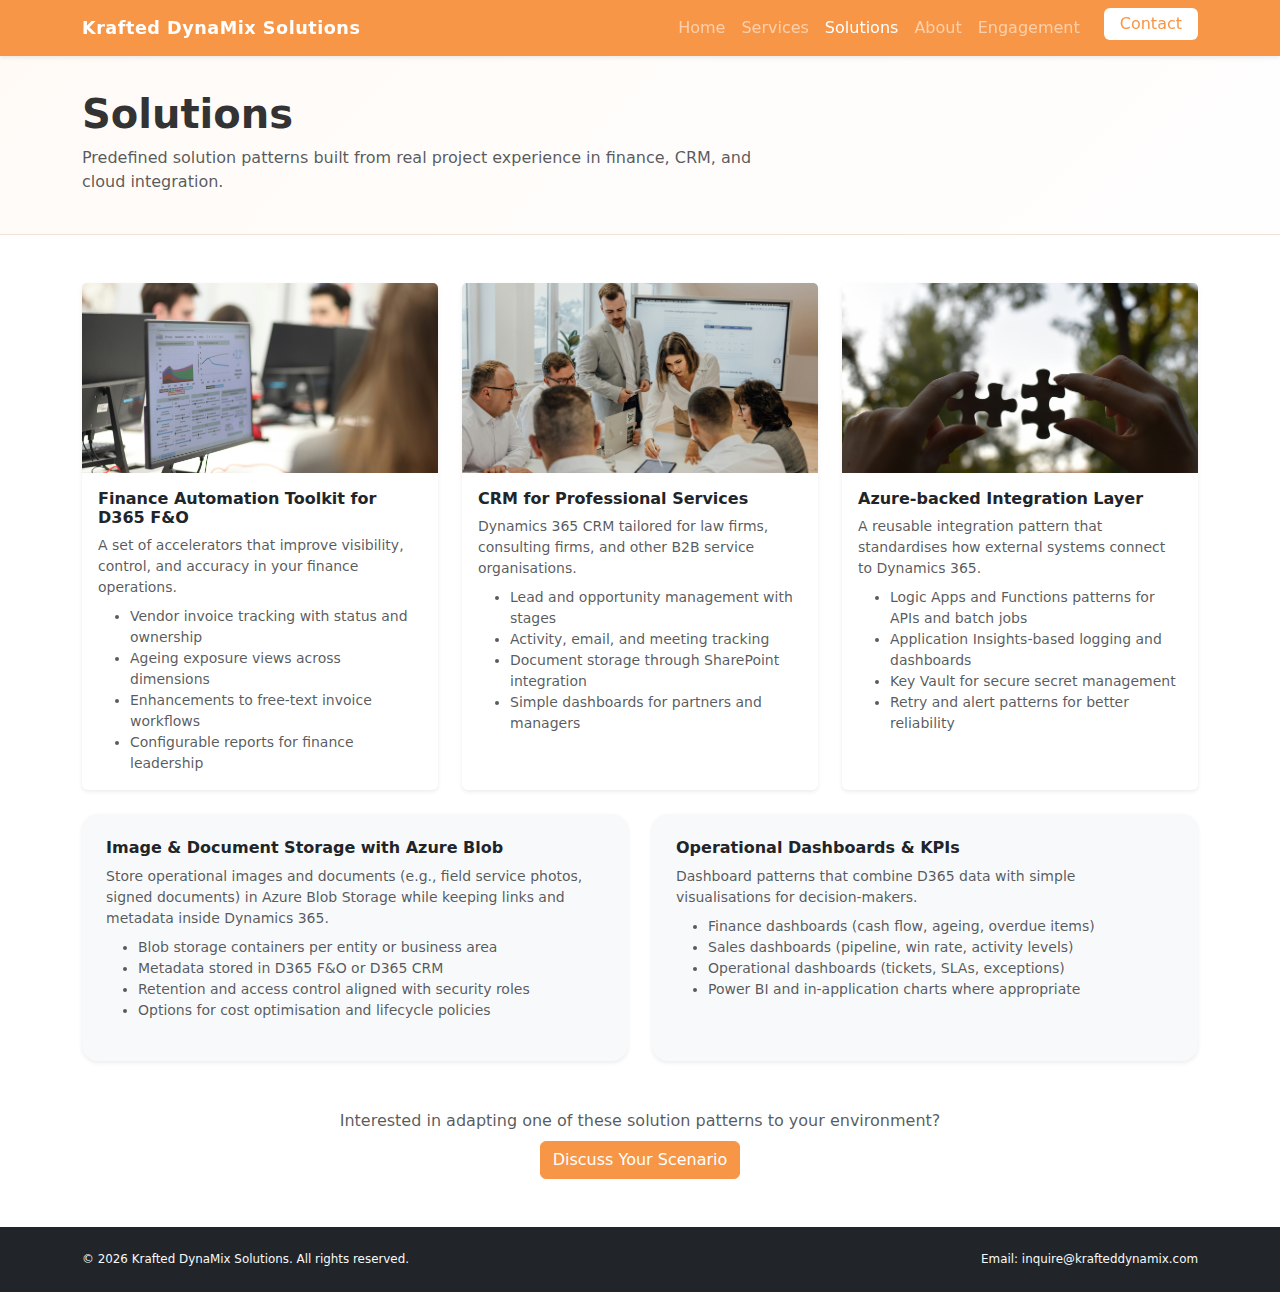
<file: solutions.html>
<!DOCTYPE html>
<html lang="en">
<head>
  <meta charset="UTF-8" />
  <meta name="viewport" content="width=device-width, initial-scale=1" />
  <title>Solutions | Krafted DynaMix Solutions</title>
  <link
    href="https://cdn.jsdelivr.net/npm/bootstrap@5.3.3/dist/css/bootstrap.min.css"
    rel="stylesheet"
  />
  <link rel="stylesheet" href="assets/css/styles.css" />
</head>
<body>
  <!-- NAVBAR -->
  <nav class="navbar navbar-expand-lg navbar-dark bg-primary shadow-sm fixed-top">
    <div class="container">
      <a class="navbar-brand fw-bold" href="index.html">Krafted DynaMix Solutions</a>
      <button
        class="navbar-toggler"
        type="button"
        data-bs-toggle="collapse"
        data-bs-target="#mainNavbar"
        aria-controls="mainNavbar"
        aria-expanded="false"
        aria-label="Toggle navigation"
      >
        <span class="navbar-toggler-icon"></span>
      </button>
      <div class="collapse navbar-collapse" id="mainNavbar">
        <ul class="navbar-nav ms-auto mb-2 mb-lg-0">
          <li class="nav-item"><a class="nav-link" href="index.html">Home</a></li>
          <li class="nav-item"><a class="nav-link" href="services.html">Services</a></li>
          <li class="nav-item"><a class="nav-link active" href="solutions.html">Solutions</a></li>
          <li class="nav-item"><a class="nav-link" href="about.html">About</a></li>
          <li class="nav-item"><a class="nav-link" href="engagement.html">Engagement</a></li>
          <li class="nav-item">
            <a class="nav-link btn btn-light text-primary ms-lg-3 px-3 py-1" href="contact.html">
              Contact
            </a>
          </li>
        </ul>
      </div>
    </div>
  </nav>

  <!-- PAGE HERO -->
  <header class="page-hero">
    <div class="container">
      <h1 class="mb-2">Solutions</h1>
      <p class="text-muted mb-0">
        Predefined solution patterns built from real project experience in finance,
        CRM, and cloud integration.
      </p>
    </div>
  </header>

  <!-- SOLUTIONS GRID -->
  <section class="py-5">
    <div class="container">
      <div class="row g-4 mb-4">
        <div class="col-md-6 col-lg-4">
          <div class="card h-100 border-0 shadow-sm">
            <img
              src="assets/img/solutions-finance.jpg"
              class="card-img-top"
              alt="Finance automation solution in D365"
            />
            <div class="card-body">
              <h2 class="h6 fw-bold mb-2">Finance Automation Toolkit for D365 F&O</h2>
              <p class="small text-muted mb-2">
                A set of accelerators that improve visibility, control, and accuracy in
                your finance operations.
              </p>
              <ul class="small text-muted mb-0">
                <li>Vendor invoice tracking with status and ownership</li>
                <li>Ageing exposure views across dimensions</li>
                <li>Enhancements to free-text invoice workflows</li>
                <li>Configurable reports for finance leadership</li>
              </ul>
            </div>
          </div>
        </div>

        <div class="col-md-6 col-lg-4">
          <div class="card h-100 border-0 shadow-sm">
            <img
              src="assets/img/solutions-crm-proserv.jpg"
              class="card-img-top"
              alt="CRM solution for professional services"
            />
            <div class="card-body">
              <h2 class="h6 fw-bold mb-2">CRM for Professional Services</h2>
              <p class="small text-muted mb-2">
                Dynamics 365 CRM tailored for law firms, consulting firms, and other
                B2B service organisations.
              </p>
              <ul class="small text-muted mb-0">
                <li>Lead and opportunity management with stages</li>
                <li>Activity, email, and meeting tracking</li>
                <li>Document storage through SharePoint integration</li>
                <li>Simple dashboards for partners and managers</li>
              </ul>
            </div>
          </div>
        </div>

        <div class="col-md-6 col-lg-4">
          <div class="card h-100 border-0 shadow-sm">
            <img
              src="assets/img/solutions-azure-integrations.jpg"
              class="card-img-top"
              alt="Azure based integration and logging"
            />
            <div class="card-body">
              <h2 class="h6 fw-bold mb-2">Azure-backed Integration Layer</h2>
              <p class="small text-muted mb-2">
                A reusable integration pattern that standardises how external systems
                connect to Dynamics 365.
              </p>
              <ul class="small text-muted mb-0">
                <li>Logic Apps and Functions patterns for APIs and batch jobs</li>
                <li>Application Insights-based logging and dashboards</li>
                <li>Key Vault for secure secret management</li>
                <li>Retry and alert patterns for better reliability</li>
              </ul>
            </div>
          </div>
        </div>
      </div>

      <div class="row g-4">
        <div class="col-md-6">
          <div class="p-4 bg-light rounded-4 h-100 shadow-sm">
            <h2 class="h6 fw-bold mb-2">Image & Document Storage with Azure Blob</h2>
            <p class="small text-muted mb-2">
              Store operational images and documents (e.g., field service photos, signed
              documents) in Azure Blob Storage while keeping links and metadata inside
              Dynamics 365.
            </p>
            <ul class="small text-muted">
              <li>Blob storage containers per entity or business area</li>
              <li>Metadata stored in D365 F&O or D365 CRM</li>
              <li>Retention and access control aligned with security roles</li>
              <li>Options for cost optimisation and lifecycle policies</li>
            </ul>
          </div>
        </div>

        <div class="col-md-6">
          <div class="p-4 bg-light rounded-4 h-100 shadow-sm">
            <h2 class="h6 fw-bold mb-2">Operational Dashboards & KPIs</h2>
            <p class="small text-muted mb-2">
              Dashboard patterns that combine D365 data with simple visualisations for
              decision-makers.
            </p>
            <ul class="small text-muted">
              <li>Finance dashboards (cash flow, ageing, overdue items)</li>
              <li>Sales dashboards (pipeline, win rate, activity levels)</li>
              <li>Operational dashboards (tickets, SLAs, exceptions)</li>
              <li>Power BI and in-application charts where appropriate</li>
            </ul>
          </div>
        </div>
      </div>

      <div class="text-center mt-5">
        <p class="text-muted mb-2">
          Interested in adapting one of these solution patterns to your environment?
        </p>
        <a href="contact.html" class="btn btn-primary">Discuss Your Scenario</a>
      </div>
    </div>
  </section>

  <!-- FOOTER -->
  <footer class="py-4 bg-dark text-light">
    <div class="container d-flex flex-column flex-md-row justify-content-between align-items-center gap-2">
      <small>© <span id="year"></span> Krafted DynaMix Solutions. All rights reserved.</small>
      <small>
        Email:
        <a href="mailto:inquire@krafteddynamix.com" class="text-decoration-none text-light">
          inquire@krafteddynamix.com
        </a>
      </small>
    </div>
  </footer>

  <script src="https://cdn.jsdelivr.net/npm/bootstrap@5.3.3/dist/js/bootstrap.bundle.min.js"></script>
  <script>document.getElementById("year").textContent = new Date().getFullYear();</script>
</body>
</html>
</file>
<file: assets/css/styles.css>
/* ==========================================================================
   Brand palette (derived from Krafted DynaMix Solutions letterhead)
   --------------------------------------------------------------------------
   Primary:   #F79646  (orange – main brand colour, used for navbar, buttons)
   Accent:    #9BBB59  (green – tagline, highlights, subtle accents)
   Neutrals:  Dark text / backgrounds handled via Bootstrap defaults
   ========================================================================== */

:root {
  --kds-primary: #f79646;      /* main brand orange */
  --kds-primary-dark: #c26d22; /* darker orange for hover/focus */
  --kds-accent: #9bbb59;       /* green accent */
}

/* Override Bootstrap primary with brand orange */
.bg-primary {
  background-color: var(--kds-primary) !important;
}

.btn-primary {
  background-color: var(--kds-primary) !important;
  border-color: var(--kds-primary) !important;
}

.btn-primary:hover,
.btn-primary:focus {
  background-color: var(--kds-primary-dark) !important;
  border-color: var(--kds-primary-dark) !important;
}

/* Secondary accent usage – for small badges, links, etc. */
.text-accent {
  color: var(--kds-accent) !important;
}

.bg-accent {
  background-color: var(--kds-accent) !important;
}

/* ==========================================================================
   HERO SECTION (Home)
   ========================================================================== */

.hero-section {
  position: relative;
  min-height: 80vh;
  padding-top: 80px; /* space for fixed navbar */
  background-image: url("../img/hero-consulting.jpg");
  background-size: cover;
  background-position: center;
  color: #fff;
}

/* Overlay uses a mix of dark neutral and brand orange */
.hero-overlay {
  position: absolute;
  inset: 0;
  background: linear-gradient(
    120deg,
    rgba(20, 24, 33, 0.9),    /* deep neutral for contrast */
    rgba(247, 150, 70, 0.75)  /* brand orange */
  );
}

.hero-section .container {
  position: relative;
  z-index: 1;
}

/* Hero info card on the right */
.hero-card {
  border-radius: 1.5rem;
  background-color: #ffffff;
  color: #333333; /* FIX: ensure text is dark on white background */
}

/* Expertise list inside hero card */
.hero-expertise-list li {
  margin-bottom: 0.2rem;
  color: #555555; /* FIX: explicitly set dark text so it’s visible */
}

/* Optional: tagline accent */
.hero-tagline {
  color: var(--kds-accent);
}

/* ==========================================================================
   SUBPAGE HERO (used on Services, About, Solutions, Engagement, Contact)
   ========================================================================== */

.page-hero {
  padding-top: 90px; /* for fixed navbar */
  padding-bottom: 40px;
  background: linear-gradient(
    135deg,
    #fffaf6,
    #fefefe
  ); /* subtle warm tint that complements orange */
  border-bottom: 1px solid #f0e2d5;
}

.page-hero h1 {
  font-weight: 700;
  color: #333333;
}

.page-hero p {
  max-width: 700px;
  color: #666666;
}

/* ==========================================================================
   NAVBAR
   ========================================================================== */

.navbar-brand {
  font-size: 1.1rem;
  letter-spacing: 0.03em;
}

/* FIX: Make the "Contact" button in navbar actually look like a light button,
   not fully orange, and keep it readable */
.navbar .btn-light.text-primary {
  background-color: #ffffff;
  color: var(--kds-primary) !important;
  border-color: #ffffff;
}

.navbar .btn-light.text-primary:hover,
.navbar .btn-light.text-primary:focus {
  background-color: #fff3e0;            /* very light orange tint */
  color: var(--kds-primary-dark) !important;
  border-color: #fff3e0;
}

/* ==========================================================================
   GENERIC SPACING & ELEMENTS
   ========================================================================== */

section {
  scroll-margin-top: 80px;
}

/* Cards (home/solutions) */
.card img {
  height: 190px;
  object-fit: cover;
}

/* Icon-like bullet badges (home 'Why us') */
.badge {
  border-radius: 999px;
  background-color: var(--kds-primary);
  color: #ffffff;
}

/* ==========================================================================
   SERVICES PAGE
   ========================================================================== */

.service-section {
  /* wrapper if you want additional background tweaks later */
}

.service-block {
  margin-bottom: 1rem;
}

/* Vertically center the image column for each service row (desktop and up) */
.service-block .col-lg-6:nth-child(2) {
  display: flex;
  align-items: center;      /* vertical centering */
  justify-content: center;  /* horizontal centering */
}

.service-list li {
  margin-bottom: 0.4rem;
  line-height: 1.55;
}

.service-image {
  max-height: 320px;
  width: 100%;
  object-fit: cover;
}

/* ==========================================================================
   FOOTER
   ========================================================================== */

footer {
  font-size: 0.85rem;
}

/* ==========================================================================
   RESPONSIVE ADJUSTMENTS
   ========================================================================== */

@media (max-width: 767.98px) {
  .hero-section {
    text-align: center;
  }

  .page-hero {
    text-align: center;
  }

  /* On small screens, let normal stacking handle layout, not flex centering */
  .service-block .col-lg-6:nth-child(2) {
    display: block;
  }
}
</file>
